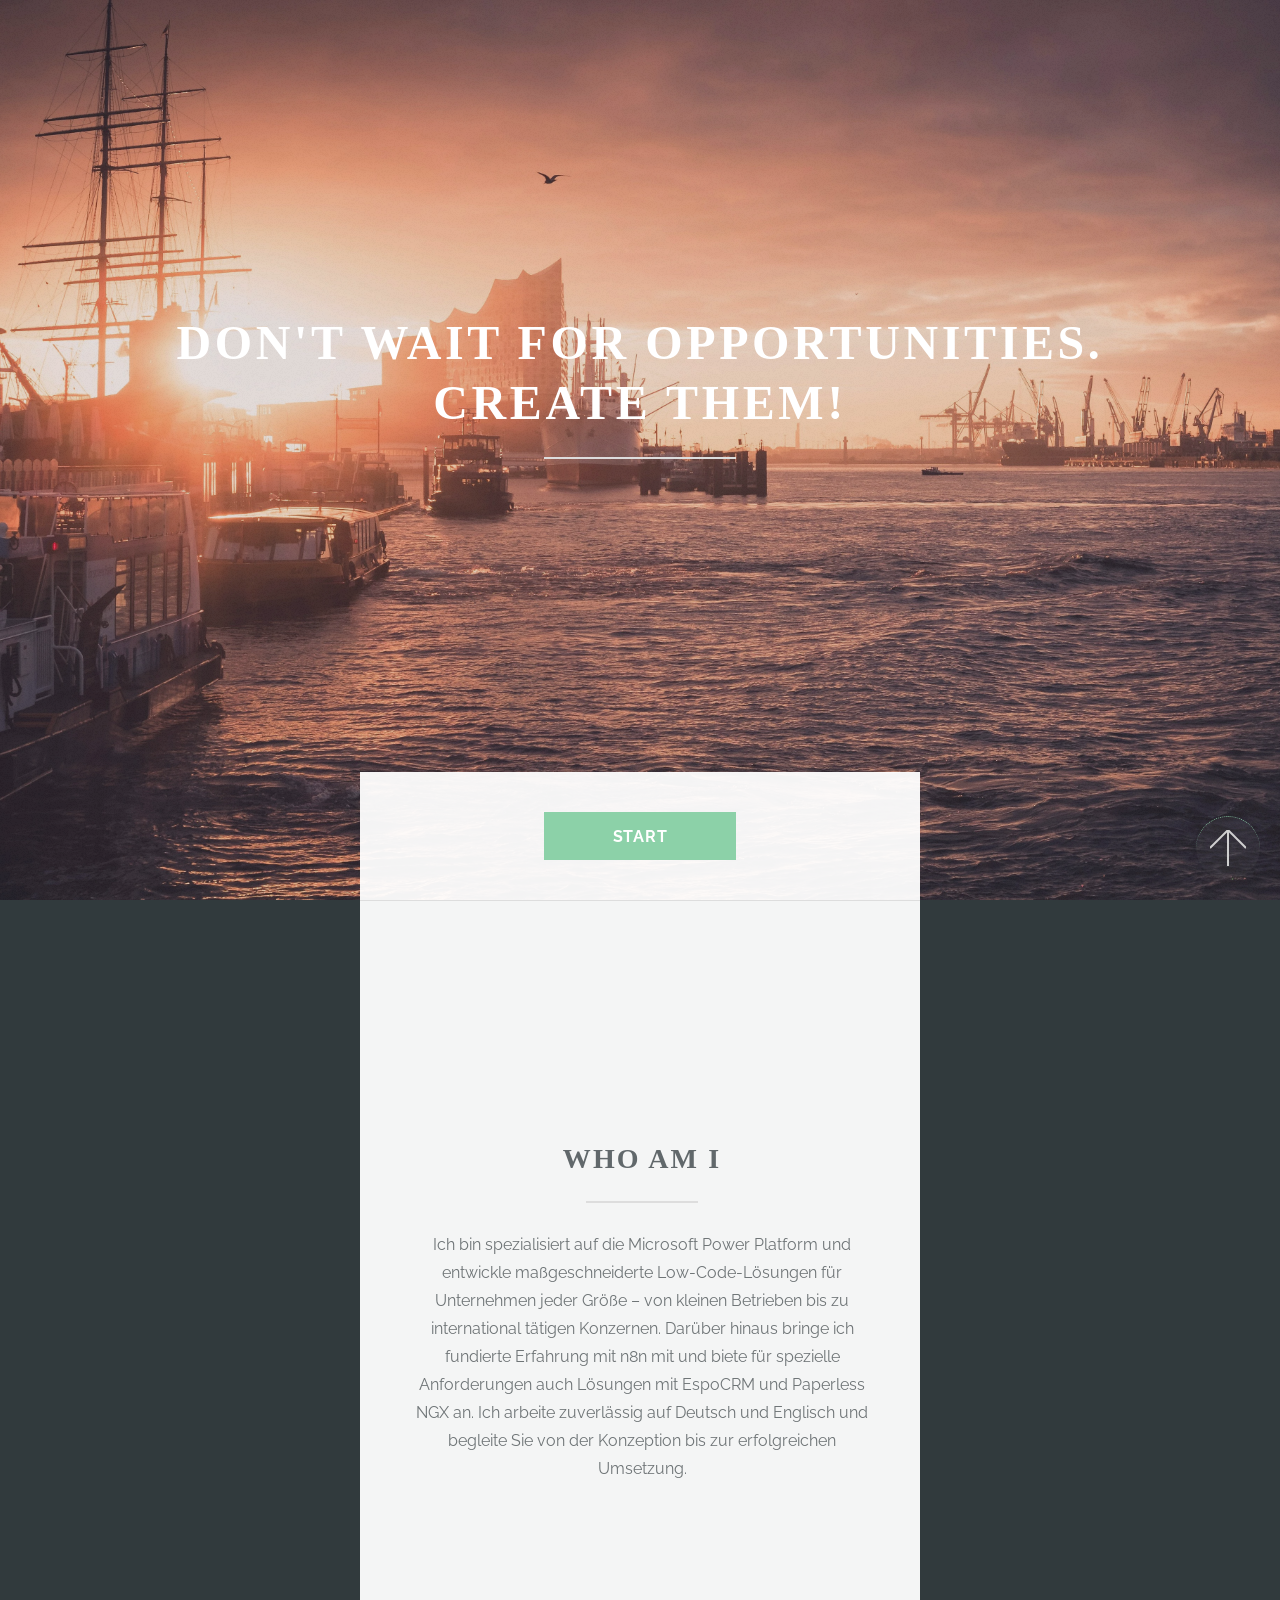
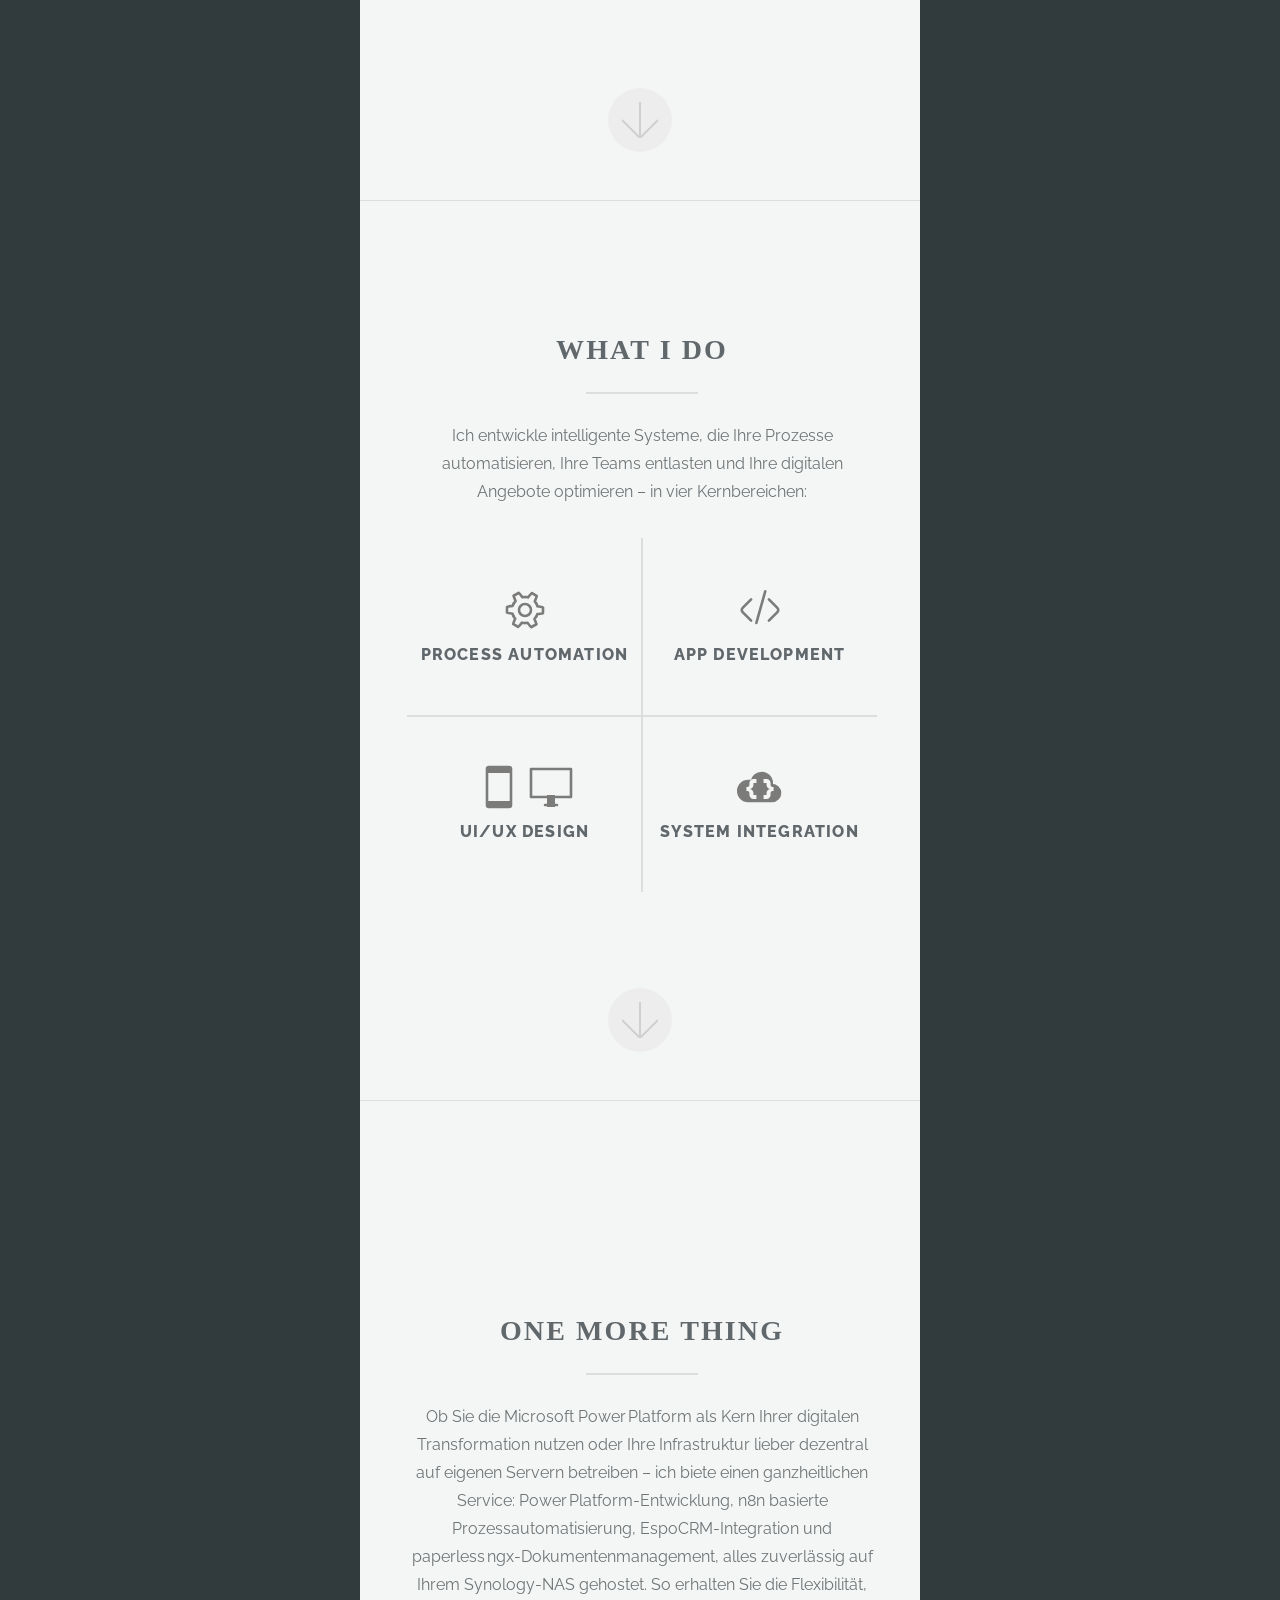
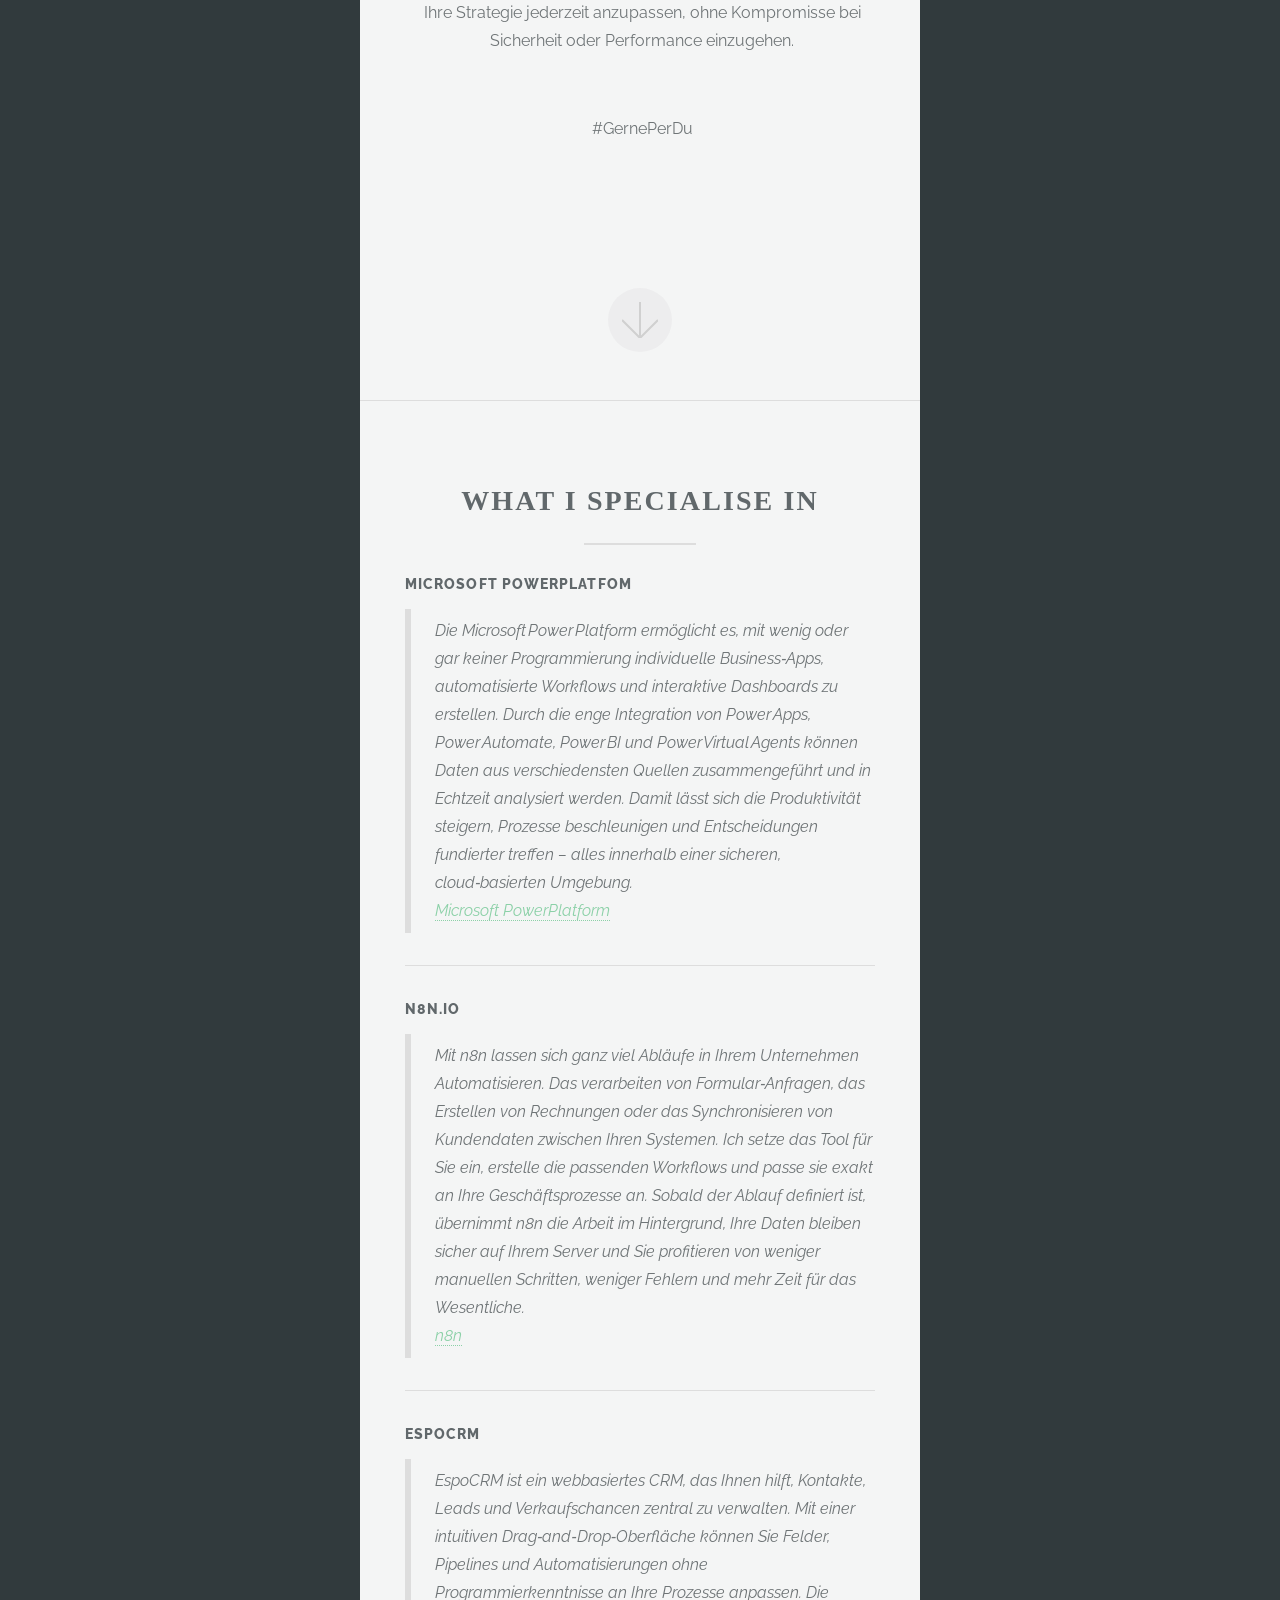
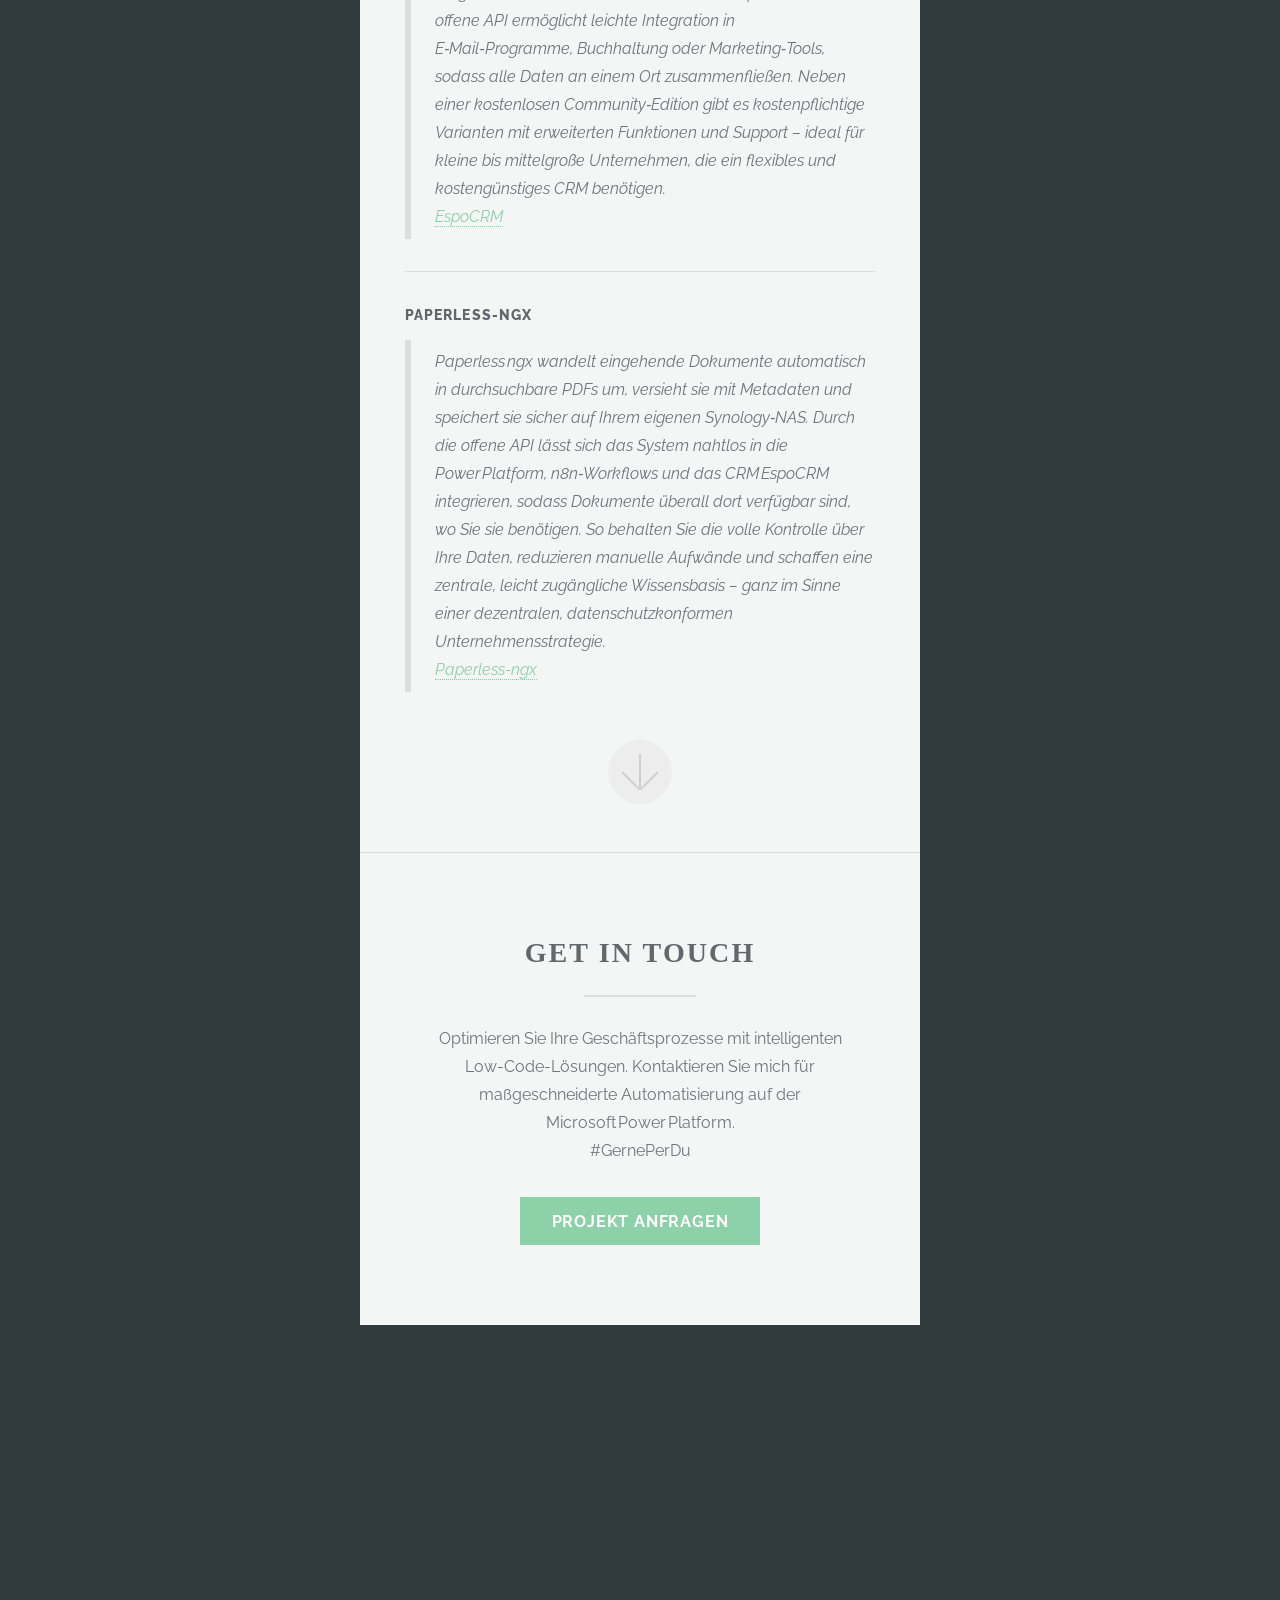
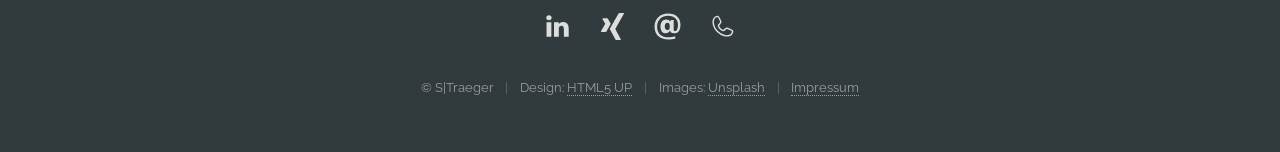
<file: index.html>
<!DOCTYPE HTML>
<!--
	Highlights by HTML5 UP
	html5up.net | @ajlkn
	Free for personal and commercial use under the CCA 3.0 license (html5up.net/license)
-->
<html>
	<head>
		<title>Don't wait for opportunities. Create them!</title>
		<meta charset="utf-8" />
		<meta name="viewport" content="width=device-width, initial-scale=1, user-scalable=no" />
		<!-- Klassische Methode -->
		<link rel="icon" type="image/x-icon" href="images/favicons/favicon.ico">
		<!-- Für PNG -->
		<link rel="icon" type="image/png" href="images/favicons/stfavicon.png">
		<!-- Für SVG (moderne Browser) -->
		<link rel="icon" type="image/svg+xml" href="images/favicons/favicon.svg">
		<!-- Für Apple-Geräte -->
		<link rel="apple-touch-icon" sizes="180x180" href="images/favicons/apple-touch-icon.png">
		<meta name="viewport" content="width=device-width, initial-scale=1, user-scalable=no" />
		<link rel="stylesheet" href="assets/css/main.css" />
	</head>
	<body class="is-preload">
		<a href="#header" class="goto-top scrolly">Zurück</a>
		<!-- Header -->
			<section id="header">
				<header class="major">
					<h1>Don't wait for opportunities.<br /> Create them!</h1>
					<!--<p>A fun little { responsive } single pager by <a href="http://html5up.net">HTML5 UP</a></p>-->
				</header>
				<div class="container">
					<ul class="actions special">
						<li><a href="#one" class="button primary scrolly">Start</a></li>
					</ul>
				</div>
			</section>

		<!-- One -->
			<section id="one" class="main special">
				<div class="container">
					<span class="image fit primary"><img src="images/pic02.webp" alt="" /></span>
					<div class="content">
						<header class="major">
							<h2>Who am I</h2>
						</header>
						<p><!--Ich bin spezialisiert auf die Microsoft Power Platform und 
							entwickle damit maßgeschneiderte Low-Code-Lösungen für Unternehmen 
							jeder Größe – von kleinen Betrieben bis zu international tätigen Konzernen. 
							Meine Expertise umfasst die Automatisierung von Geschäftsprozessen, 
							die Entwicklung individueller Apps sowie die Optimierung digitaler 
							Workflows für maximale Effizienz und Conversion-Rate. Darüber hinaus 
							bringe ich fundierte Erfahrung mit n8n mit und biete für spezielle Anforderungen auch Lösungen mit EspoCRM und Paperless NGX an – beispielsweise 
							komplette Automatisierungsumgebungen auf Synology-NAS. 
							Dabei verbinde ich intelligente Workflows, kundenorientiertes CRM und 
							papierlose Dokumentenverwaltung zu nahtlosen Systemen. Meine Lösungen 
							sind skalierbar, sicher und wartungsarm – für sofort messbaren Mehrwert 
							in Ihrem Unternehmen. Ich arbeite zuverlässig auf Deutsch und Englisch 
							und begleite Sie von der Konzeption bis zur erfolgreichen Umsetzung.-->
							Ich bin spezialisiert auf die Microsoft Power Platform und entwickle 
							maßgeschneiderte Low-Code-Lösungen für Unternehmen jeder Größe – von 
							kleinen Betrieben bis zu international tätigen Konzernen. Darüber hinaus 
							bringe ich fundierte Erfahrung mit n8n mit und biete für spezielle 
							Anforderungen auch Lösungen mit EspoCRM und Paperless NGX an. Ich arbeite 
							zuverlässig auf Deutsch und Englisch und begleite Sie von der Konzeption 
							bis zur erfolgreichen Umsetzung.						
						</p>
					</div>
					<a href="#two" class="goto-next scrolly">Weiter</a>
				</div>
			</section>

		<!-- Two -->
			<section id="two" class="main special">
				<div class="container">
					<span class="image fit primary"><img src="images/pic01.webp" alt="" /></span>
					<div class="content">
						<header class="major">
							<h2>What I do</h2>
						</header>
						<p>Ich entwickle intelligente Systeme, die Ihre Prozesse automatisieren, 
							Ihre Teams entlasten und Ihre digitalen Angebote optimieren – in vier 
							Kernbereichen:</p>
						<ul class="icons-grid">
							<li>
								<!--standard class: solid major fa-camera-retro // line-md--cog-loop style="color: #6f7071;
								<i class="icon"></i><span class="icon solid major fa-code-branch"><img src="images/icons/" alt="">-->
								<span class="icon svg-icons what-I-do-icon line-md--cog-loop"></span>
								<!-- <span class="icon svg-icons what-I-do-icon test"></span> -->
								<h3>Process Automation</h3>
							</li>
							<li>
								<!-- solid major fa-pencil-alt -->  
								<span class="icon svg-icons what-I-do-icon mingcute--code-fill"></span>
								<h3>App Development</h3>
							</li>
							<li>
								<span class="icon svg-icons what-I-do-icon line-md--cellphone"></span>
								<span class="icon svg-icons what-I-do-icon line-md--monitor"></span>
								<h3>UI/UX Design</h3>
							</li>
							<li>
								<span class="icon svg-icons what-I-do-icon line-md--cloud-alt-braces-loop"></span>
								<h3>System Integration</h3>
							</li>
						</ul>
					</div>
					<a href="#three" class="goto-next scrolly">Weiter</a>
				</div>
			</section>

		<!-- Three -->
			<section id="three" class="main special">
				<div class="container">
					<span class="image fit primary"><img src="images/pic03.webp" alt="" /></span>
					<div class="content">
						<header class="major">
							<h2>One more thing</h2>
						</header>
						<p>
							Ob Sie die Microsoft Power Platform als Kern Ihrer digitalen Transformation 
							nutzen oder Ihre Infrastruktur lieber dezentral auf eigenen Servern betreiben 
							– ich biete einen ganzheitlichen Service: Power Platform‑Entwicklung, n8n 
							basierte Prozessautomatisierung, EspoCRM‑Integration und paperless ngx‑Dokumentenmanagement, 
							alles zuverlässig auf Ihrem Synology‑NAS gehostet. So erhalten Sie die 
							Flexibilität, Ihre Strategie jederzeit anzupassen, ohne Kompromisse bei 
							Sicherheit oder Performance einzugehen.</p>
							<br>
							#GernePerDu
					</div>
					<a href="#four" class="goto-next scrolly">Weiter</a>
				</div>
			</section>

		<!-- Four -->

			<section id="four" class="main">
				<div class="container">
					<span class="image fit primary"><img src="images/pic04.webp" alt="" /></span>
					<div class="content">
						<header class="major">
							<h2>What I specialise in</h2>
						</header>
						<section>
							<header>
								<h4>Microsoft PowerPlatfom</h4>
								<!--<p>Lorem ipsum dolor sit amet nullam id egestas urna aliquam</p>-->
							</header>							
							<blockquote>
								Die Microsoft Power Platform ermöglicht es, mit wenig oder gar keiner 
								Programmierung individuelle Business‑Apps, automatisierte Workflows 
								und interaktive Dashboards zu erstellen. Durch die enge Integration 
								von Power Apps, Power Automate, Power BI und Power Virtual Agents können 
								Daten aus verschiedensten Quellen zusammengeführt und in Echtzeit analysiert 
								werden. Damit lässt sich die Produktivität steigern, Prozesse beschleunigen 
								und Entscheidungen fundierter treffen – alles innerhalb einer sicheren, 
								cloud‑basierten Umgebung.
								<br>
								<a href="https://www.microsoft.com/de-de/power-platform" target="_blank">Microsoft PowerPlatform</a>
							</blockquote>
							<hr />
							<header>
								<h4>n8n.io</h4>
								<!--<p>Lorem ipsum dolor sit amet nullam id egestas urna aliquam</p>-->
							</header>							
							<blockquote>
								Mit n8n lassen sich ganz viel Abläufe in Ihrem Unternehmen Automatisieren. 
								Das verarbeiten von Formular‑Anfragen, das Erstellen von Rechnungen oder 
								das Synchronisieren von Kundendaten zwischen Ihren Systemen. Ich setze das 
								Tool für Sie ein, erstelle die passenden Workflows und passe sie exakt an 
								Ihre Geschäftsprozesse an. Sobald der Ablauf definiert ist, übernimmt n8n 
								die Arbeit im Hintergrund, Ihre Daten bleiben sicher auf Ihrem Server und 
								Sie profitieren von weniger manuellen Schritten, weniger Fehlern und mehr 
								Zeit für das Wesentliche.
								<br>
								<a href="https://n8n.io/" target="_blank">n8n</a>
							</blockquote>
							<hr />
							<header>
								<h4>EspoCRM</h4>
								<!--<p>Lorem ipsum dolor sit amet nullam id egestas urna aliquam</p>-->
							</header>							
							<blockquote>
								EspoCRM ist ein webbasiertes CRM, das Ihnen hilft, Kontakte, Leads und 
								Verkaufschancen zentral zu verwalten. Mit einer intuitiven 
								Drag‑and‑Drop‑Oberfläche können Sie Felder, Pipelines und Automatisierungen 
								ohne Programmierkenntnisse an Ihre Prozesse anpassen. Die offene API 
								ermöglicht leichte Integration in E‑Mail‑Programme, Buchhaltung oder 
								Marketing‑Tools, sodass alle Daten an einem Ort zusammenfließen. 
								Neben einer kostenlosen Community‑Edition gibt es kostenpflichtige 
								Varianten mit erweiterten Funktionen und Support – ideal für kleine 
								bis mittelgroße Unternehmen, die ein flexibles und kostengünstiges 
								CRM benötigen.
								<br>
								<a href="https://www.espocrm.com/de/" target="_blank">EspoCRM</a>
							</blockquote>
							<hr />
							<header>
								<h4>Paperless-ngx</h4>
								<!--<p>Lorem ipsum dolor sit amet nullam id egestas urna aliquam</p>-->
							</header>							
							<blockquote>
								Paperless ngx wandelt eingehende Dokumente automatisch in durchsuchbare 
								PDFs um, versieht sie mit Metadaten und speichert sie sicher auf Ihrem 
								eigenen Synology‑NAS. Durch die offene API lässt sich das System nahtlos 
								in die Power Platform, n8n‑Workflows und das CRM EspoCRM integrieren, 
								sodass Dokumente überall dort verfügbar sind, wo Sie sie benötigen. So 
								behalten Sie die volle Kontrolle über Ihre Daten, reduzieren manuelle 
								Aufwände und schaffen eine zentrale, leicht zugängliche Wissensbasis – 
								ganz im Sinne einer dezentralen, datenschutzkonformen Unternehmensstrategie.
								<br>
								<a href="https://docs.paperless-ngx.com/" target="_blank">Paperless-ngx</a>
							</blockquote>
						</section>
					</div>
					<a href="#footer" class="goto-next scrolly">Next</a>
				</div>
			</section>
							<!--
							<hr />
							<header>
								<h4>Heading with a Subtitle</h4>
								<p>Lorem ipsum dolor sit amet nullam id egestas urna aliquam</p>
							</header>
							<p>Nunc lacinia ante nunc ac lobortis. Interdum adipiscing gravida odio porttitor sem non mi integer non faucibus ornare mi ut ante amet placerat aliquet. Volutpat eu sed ante lacinia sapien lorem accumsan varius montes viverra nibh in adipiscing blandit tempus accumsan.</p>
							<header>
								<h5>Heading with a Subtitle</h5>
								<p>Lorem ipsum dolor sit amet nullam id egestas urna aliquam</p>
							</header>
							<p>Nunc lacinia ante nunc ac lobortis. Interdum adipiscing gravida odio porttitor sem non mi integer non faucibus ornare mi ut ante amet placerat aliquet. Volutpat eu sed ante lacinia sapien lorem accumsan varius montes viverra nibh in adipiscing blandit tempus accumsan.</p>
							<hr />
							<h2>Heading Level 2</h2>
							<h3>Heading Level 3</h3>
							<h4>Heading Level 4</h4>
							<h5>Heading Level 5</h5>
							<h6>Heading Level 6</h6>
							<hr />
							<h5>Blockquote</h5>
							<blockquote>Fringilla nisl. Donec accumsan interdum nisi, quis tincidunt felis sagittis eget tempus euismod. Vestibulum ante ipsum primis in faucibus vestibulum. Blandit adipiscing eu felis iaculis volutpat ac adipiscing accumsan faucibus. Vestibulum ante ipsum primis in faucibus lorem ipsum dolor sit amet nullam adipiscing eu felis.</blockquote>
							<h5>Preformatted</h5>
							<pre><code>
								i = 0;
								while (!deck.isInOrder()) {
								print 'Iteration ' + i;
								deck.shuffle();
								i++;
								}
								print 'It took ' + i + ' iterations to sort the deck.';</code></pre>
						</section>

						<section>
							<h4>Lists</h4>
							<div class="row">
								<div class="col-6 col-12-medium">
									<h5>Unordered</h5>
									<ul>
										<li>Dolor pulvinar etiam.</li>
										<li>Sagittis adipiscing.</li>
										<li>Felis enim feugiat.</li>
									</ul>
									<h5>Alternate</h5>
									<ul class="alt">
										<li>Dolor pulvinar etiam.</li>
										<li>Sagittis adipiscing.</li>
										<li>Felis enim feugiat.</li>
									</ul>
								</div>
								<div class="col-6 col-12-medium">
									<h5>Ordered</h5>
									<ol>
										<li>Dolor pulvinar etiam.</li>
										<li>Etiam vel felis viverra.</li>
										<li>Felis enim feugiat.</li>
										<li>Dolor pulvinar etiam.</li>
										<li>Etiam vel felis lorem.</li>
										<li>Felis enim et feugiat.</li>
									</ol>
									<h5>Icons</h5>
									<ul class="icons">
										<li><a href="#" class="icon brands fa-twitter"><span class="label">Twitter</span></a></li>
										<li><a href="#" class="icon brands fa-facebook-f"><span class="label">Facebook</span></a></li>
										<li><a href="#" class="icon brands fa-instagram"><span class="label">Instagram</span></a></li>
										<li><a href="#" class="icon brands fa-github"><span class="label">Github</span></a></li>
									</ul>
								</div>
							</div>
							<h5>Actions</h5>
							<ul class="actions">
								<li><a href="#" class="button primary">Default</a></li>
								<li><a href="#" class="button">Default</a></li>
							</ul>
							<ul class="actions small">
								<li><a href="#" class="button primary small">Small</a></li>
								<li><a href="#" class="button small">Small</a></li>
							</ul>
							<div class="row">
								<div class="col-6 col-12-small">
									<ul class="actions stacked">
										<li><a href="#" class="button primary">Default</a></li>
										<li><a href="#" class="button">Default</a></li>
									</ul>
								</div>
								<div class="col-6 col-12-small">
									<ul class="actions stacked">
										<li><a href="#" class="button primary small">Small</a></li>
										<li><a href="#" class="button small">Small</a></li>
									</ul>
								</div>
								<div class="col-6 col-12-small">
									<ul class="actions stacked">
										<li><a href="#" class="button primary fit">Default</a></li>
										<li><a href="#" class="button fit">Default</a></li>
									</ul>
								</div>
								<div class="col-6 col-12-small">
									<ul class="actions stacked">
										<li><a href="#" class="button primary small fit">Small</a></li>
										<li><a href="#" class="button small fit">Small</a></li>
									</ul>
								</div>
							</div>
						</section>

						<section>
							<h4>Table</h4>
							<h5>Default</h5>
							<div class="table-wrapper">
								<table>
									<thead>
										<tr>
											<th>Name</th>
											<th>Description</th>
											<th>Price</th>
										</tr>
									</thead>
									<tbody>
										<tr>
											<td>Item One</td>
											<td>Ante turpis integer aliquet porttitor.</td>
											<td>29.99</td>
										</tr>
										<tr>
											<td>Item Two</td>
											<td>Vis ac commodo adipiscing arcu aliquet.</td>
											<td>19.99</td>
										</tr>
										<tr>
											<td>Item Three</td>
											<td> Morbi faucibus arcu accumsan lorem.</td>
											<td>29.99</td>
										</tr>
										<tr>
											<td>Item Four</td>
											<td>Vitae integer tempus condimentum.</td>
											<td>19.99</td>
										</tr>
										<tr>
											<td>Item Five</td>
											<td>Ante turpis integer aliquet porttitor.</td>
											<td>29.99</td>
										</tr>
									</tbody>
									<tfoot>
										<tr>
											<td colspan="2"></td>
											<td>100.00</td>
										</tr>
									</tfoot>
								</table>
							</div>

							<h5>Alternate</h5>
							<div class="table-wrapper">
								<table class="alt">
									<thead>
										<tr>
											<th>Name</th>
											<th>Description</th>
											<th>Price</th>
										</tr>
									</thead>
									<tbody>
										<tr>
											<td>Item One</td>
											<td>Ante turpis integer aliquet porttitor.</td>
											<td>29.99</td>
										</tr>
										<tr>
											<td>Item Two</td>
											<td>Vis ac commodo adipiscing arcu aliquet.</td>
											<td>19.99</td>
										</tr>
										<tr>
											<td>Item Three</td>
											<td> Morbi faucibus arcu accumsan lorem.</td>
											<td>29.99</td>
										</tr>
										<tr>
											<td>Item Four</td>
											<td>Vitae integer tempus condimentum.</td>
											<td>19.99</td>
										</tr>
										<tr>
											<td>Item Five</td>
											<td>Ante turpis integer aliquet porttitor.</td>
											<td>29.99</td>
										</tr>
									</tbody>
									<tfoot>
										<tr>
											<td colspan="2"></td>
											<td>100.00</td>
										</tr>
									</tfoot>
								</table>
							</div>
						</section>

						<section>
							<h4>Buttons</h4>
							<ul class="actions">
								<li><a href="#" class="button primary">Primary</a></li>
								<li><a href="#" class="button">Default</a></li>
							</ul>
							<ul class="actions">
								<li><a href="#" class="button">Default</a></li>
								<li><a href="#" class="button small">Small</a></li>
							</ul>
							<ul class="actions fit">
								<li><a href="#" class="button primary fit">Fit</a></li>
								<li><a href="#" class="button fit">Fit</a></li>
							</ul>
							<ul class="actions fit small">
								<li><a href="#" class="button primary fit small">Fit + Small</a></li>
								<li><a href="#" class="button fit small">Fit + Small</a></li>
							</ul>
							<ul class="actions">
								<li><a href="#" class="button primary icon solid fa-download">Icon</a></li>
								<li><a href="#" class="button icon solid fa-download">Icon</a></li>
							</ul>
							<ul class="actions">
								<li><span class="button primary disabled">Disabled</span></li>
								<li><span class="button disabled">Disabled</span></li>
							</ul>
						</section>

						<section>
							<h4>Form</h4>
							<form method="post" action="#">
								<div class="row gtr-uniform">
									<div class="col-6 col-12-xsmall">
										<input type="text" name="demo-name" id="demo-name" value="" placeholder="Name" />
									</div>
									<div class="col-6 col-12-xsmall">
										<input type="email" name="demo-email" id="demo-email" value="" placeholder="Email" />
									</div>
									<div class="col-12">
										<select name="demo-category" id="demo-category">
											<option value="">- Category -</option>
											<option value="1">Manufacturing</option>
											<option value="1">Shipping</option>
											<option value="1">Administration</option>
											<option value="1">Human Resources</option>
										</select>
									</div>
									<div class="col-4 col-12-small">
										<input type="radio" id="demo-priority-low" name="demo-priority" checked>
										<label for="demo-priority-low">Low</label>
									</div>
									<div class="col-4 col-12-small">
										<input type="radio" id="demo-priority-normal" name="demo-priority">
										<label for="demo-priority-normal">Normal</label>
									</div>
									<div class="col-4 col-12-small">
										<input type="radio" id="demo-priority-high" name="demo-priority">
										<label for="demo-priority-high">High</label>
									</div>
									<div class="col-6 col-12-small">
										<input type="checkbox" id="demo-copy" name="demo-copy">
										<label for="demo-copy">Email me a copy</label>
									</div>
									<div class="col-6 col-12-small">
										<input type="checkbox" id="demo-human" name="demo-human" checked>
										<label for="demo-human">Not a robot</label>
									</div>
									<div class="col-12">
										<textarea name="demo-message" id="demo-message" placeholder="Enter your message" rows="6"></textarea>
									</div>
									<div class="col-12">
										<ul class="actions">
											<li><input type="submit" value="Send Message" class="primary" /></li>
											<li><input type="reset" value="Reset" /></li>
										</ul>
									</div>
								</div>
							</form>
						</section>

						<section>
							<h4>Image</h4>
							<h5>Fit</h5>
							<div class="box alt">
								<div class="row gtr-uniform gtr-50">
									<div class="col-12"><span class="image fit"><img src="images/pic04.jpg" alt="" /></span></div>
									<div class="col-4"><span class="image fit"><img src="images/pic04.jpg" alt="" /></span></div>
									<div class="col-4"><span class="image fit"><img src="images/pic04.jpg" alt="" /></span></div>
									<div class="col-4"><span class="image fit"><img src="images/pic04.jpg" alt="" /></span></div>
									<div class="col-4"><span class="image fit"><img src="images/pic04.jpg" alt="" /></span></div>
									<div class="col-4"><span class="image fit"><img src="images/pic04.jpg" alt="" /></span></div>
									<div class="col-4"><span class="image fit"><img src="images/pic04.jpg" alt="" /></span></div>
									<div class="col-4"><span class="image fit"><img src="images/pic04.jpg" alt="" /></span></div>
									<div class="col-4"><span class="image fit"><img src="images/pic04.jpg" alt="" /></span></div>
									<div class="col-4"><span class="image fit"><img src="images/pic04.jpg" alt="" /></span></div>
								</div>
							</div>
							<h5>Left &amp; Right</h5>
							<p><span class="image left"><img src="images/pic05.jpg" alt="" /></span>Fringilla nisl. Donec accumsan interdum nisi, quis tincidunt felis sagittis eget. tempus euismod. Vestibulum ante ipsum primis in faucibus vestibulum. Blandit adipiscing eu felis iaculis volutpat ac adipiscing accumsan eu faucibus. Integer ac pellentesque praesent tincidunt felis sagittis eget. tempus euismod. Vestibulum ante ipsum primis in faucibus vestibulum. Blandit adipiscing eu felis iaculis volutpat ac adipiscing accumsan eu faucibus. Integer ac pellentesque praesent. Donec accumsan interdum nisi, quis tincidunt felis sagittis eget. tempus euismod. Vestibulum ante ipsum primis in faucibus vestibulum. Blandit adipiscing eu felis iaculis volutpat ac adipiscing accumsan eu faucibus. Integer ac pellentesque praesent tincidunt felis sagittis eget. tempus euismod. Vestibulum ante ipsum primis in faucibus vestibulum. Blandit adipiscing eu felis iaculis volutpat ac adipiscing accumsan eu faucibus. Integer ac pellentesque praesent.</p>
							<p><span class="image right"><img src="images/pic05.jpg" alt="" /></span>Fringilla nisl. Donec accumsan interdum nisi, quis tincidunt felis sagittis eget. tempus euismod. Vestibulum ante ipsum primis in faucibus vestibulum. Blandit adipiscing eu felis iaculis volutpat ac adipiscing accumsan eu faucibus. Integer ac pellentesque praesent tincidunt felis sagittis eget. tempus euismod. Vestibulum ante ipsum primis in faucibus vestibulum. Blandit adipiscing eu felis iaculis volutpat ac adipiscing accumsan eu faucibus. Integer ac pellentesque praesent. Donec accumsan interdum nisi, quis tincidunt felis sagittis eget. tempus euismod. Vestibulum ante ipsum primis in faucibus vestibulum. Blandit adipiscing eu felis iaculis volutpat ac adipiscing accumsan eu faucibus. Integer ac pellentesque praesent tincidunt felis sagittis eget. tempus euismod. Vestibulum ante ipsum primis in faucibus vestibulum. Blandit adipiscing eu felis iaculis volutpat ac adipiscing accumsan eu faucibus. Integer ac pellentesque praesent.</p>
						</section>

					</div>
					<a href="#footer" class="goto-next scrolly">Next</a>
				</div>
			</section>
		-->
		<!-- Footer -->
			<section id="footer">
				<div class="container">
					<header class="major">
						<h2>Get in touch</h2>
					</header>
					<!--
					<form method="post" action="#">
						<div class="row gtr-uniform">
							<div class="col-6 col-12-xsmall"><input type="text" name="name" id="name" placeholder="Name" /></div>
							<div class="col-6 col-12-xsmall"><input type="email" name="email" id="email" placeholder="Email" /></div>
							<div class="col-12"><textarea name="message" id="message" placeholder="Nachricht" rows="4"></textarea></div>
							<div class="col-12">
								<ul class="actions special">
									<li><input href="mailto:moin@straeger.de?subject=Projektanfrage%20via%20Webseite" type="submit" value="Nachricht senden" class="primary" /></li>
								</ul>
							</div>
						</div>
					</form>
					-->
					<p>
						Optimieren Sie Ihre Geschäftsprozesse mit intelligenten Low‑Code‑Lösungen.
						Kontaktieren Sie mich für maßgeschneiderte Automatisierung auf der Microsoft Power Platform.
						<br>
						#GernePerDu
					</p>
					<form method="post" action="#"></form>
						<ul class="actions">
							<li><a href="mailto:moin@straeger.de?subject=Projektanfrage%20via%20Webseite&body=Hallo%20Sven," class="button primary">Projekt anfragen</a></li>
						</ul>
					</form>
				</div>
				<footer>
					<ul class="icons">
						<!--<li><a href="#" class="icon brands alt fa-twitter"><span class="label">Twitter</span></a></li>
						<li><a href="#" class="icon brands alt fa-facebook-f"><span class="label">Facebook</span></a></li>
						<li><a href="#" class="icon brands alt fa-instagram"><span class="label">Instagram</span></a></li>
						<li><a href="#" class="icon brands alt fa-dribbble"><span class="label">Dribbble</span></a></li>
						<li><a href="#" class="icon solid alt fa-envelope"><span class="label">Email</span></a></li>-->
						<li><a href="https://www.linkedin.com/in/sven-traeger" target="_blank" class="icon svg-icons com-svg-icons brands mdi--linkedin"><span class="label">Twitter</span></a></li>
						<li><a href="https://www.xing.com/profile/Sven_Traeger6" target="_blank" class="icon svg-icons com-svg-icons brands simple-icons--xing"><span class="label">Twitter</span></a></li>
						<li><a href="mailto:moin@straeger.de?subject=Projektanfrage%20via%20Webseite" target="_blank" class="icon svg-icons com-svg-icons brands entypo--email"><span class="label">Twitter</span></a></li>
						<li><a href="tel:+491627366304" target="_blank" class="icon svg-icons com-svg-icons brands line-md--phone-call-loop"><span class="label">Twitter</span></a></li>
					</ul>
					<ul class="copyright">
						<li>&copy; S|Traeger</li><li>Design: <a href="http://html5up.net" target="_blank">HTML5 UP</a></li><li>Images: <a href="http://unsplash.com" target="_blank">Unsplash</a></li><li><a href="impressum.html">Impressum</a></li>
					</ul>
				</footer>
			</section>

		<!-- Scripts -->
			<script src="assets/js/jquery.min.js"></script>
			<script src="assets/js/jquery.scrollex.min.js"></script>
			<script src="assets/js/jquery.scrolly.min.js"></script>
			<script src="assets/js/browser.min.js"></script>
			<script src="assets/js/breakpoints.min.js"></script>
			<script src="assets/js/util.js"></script>
			<script src="assets/js/main.js"></script>

	</body>

</html>
</file>
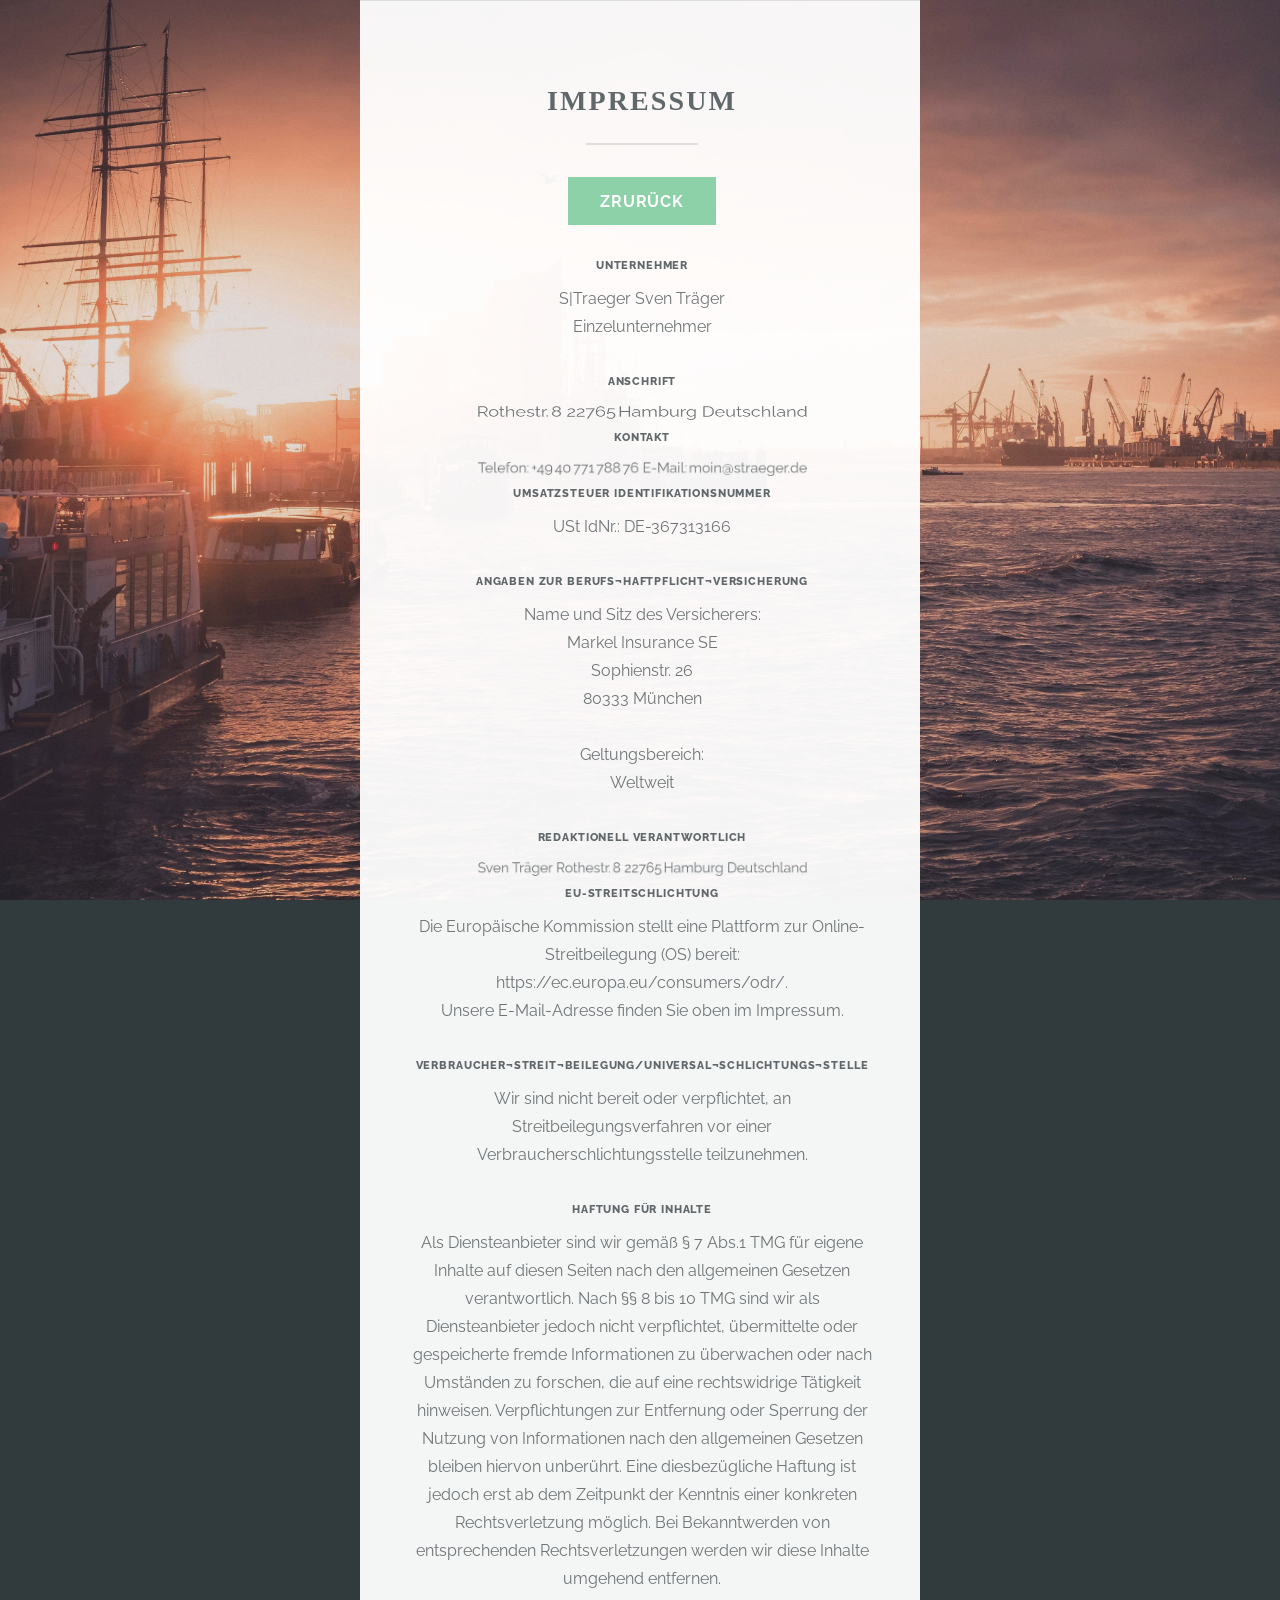
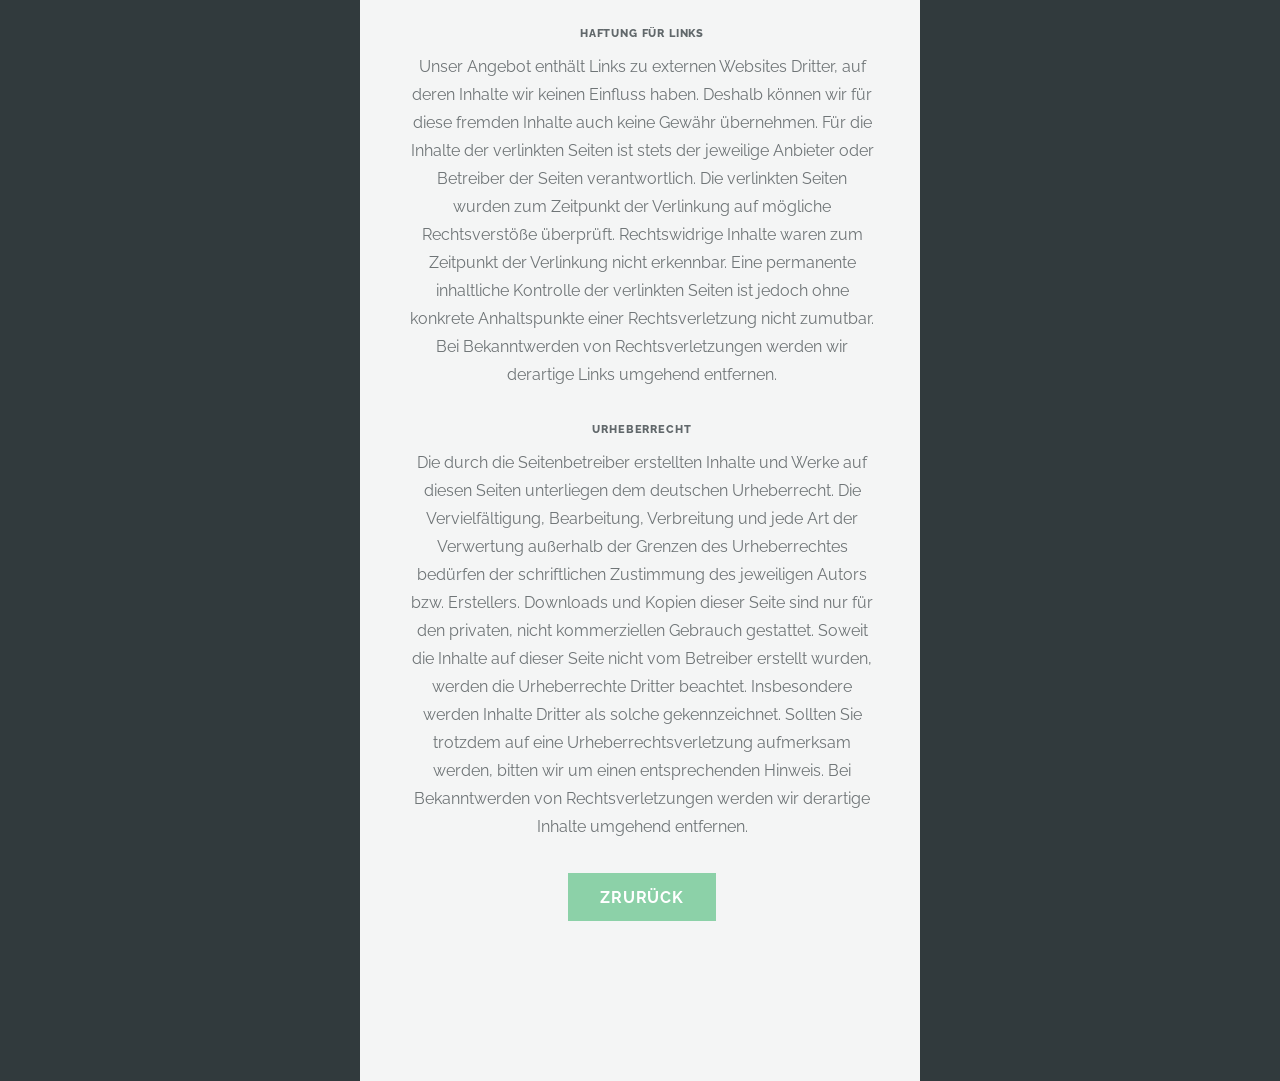
<file: impressum.html>
<!DOCTYPE html>
<html lang="en">
    <head>
        <meta charset="UTF-8">
        <meta name="viewport" content="width=device-width, initial-scale=1.0">
        <title>Impressum</title>
        <meta name="viewport" content="width=device-width, initial-scale=1, user-scalable=no" />
        <!-- Klassische Methode -->
        <link rel="icon" type="image/x-icon" href="images/favicons/favicon.ico">
        <!-- Für PNG -->
        <link rel="icon" type="image/png" href="images/favicons/stfavicon.png">
        <!-- Für SVG (moderne Browser) -->
        <link rel="icon" type="image/svg+xml" href="images/favicons/favicon.svg">
        <!-- Für Apple-Geräte -->
        <link rel="apple-touch-icon" sizes="180x180" href="images/favicons/apple-touch-icon.png">
        <meta name="viewport" content="width=device-width, initial-scale=1, user-scalable=no" />
        <link rel="stylesheet" href="assets/css/main.css" />
    </head>
    <body class="is-preload">
        <!-- Header -->
        <section id="one" class="main special">
            <div class="container">
                <span class="image fit primary"><img src="images/bg.webp" alt="" /></span>
                <div class="content">
                    <header class="major">
                        <h2>Impressum</h2>
                    </header>
                    <form method="post" action="#"></form>
						<ul class="actions">
							<li><a href="index.html" class="button primary">Zrurück</a></li>
						</ul>
					</form>
                    <h6>Unternehmer</h6>
                    <p>
                        S|Traeger Sven Träger<br>
                        Einzelunternehmer						
                    </p>
                    <h6>Anschrift</h6>
                    <span class="impressumImg">
                        <img class="impressumImg" src="images/addresse.png" alt="" />
                    </span>
                    <h6>Kontakt</h6>
                    <span class="impressumImg">
                        <img class="impressumImg" src="images/telemail.png" alt="" />
                    </span>
                    <h6>Umsatzsteuer Identifikationsnummer</h6>
                    <p>
                        USt IdNr.: DE-367313166						
                    </p>
                    <h6>Angaben zur Berufs¬haftpflicht¬versicherung</h6>
                    <p>
                        Name und Sitz des Versicherers:<br>
                        Markel Insurance SE<br>
                        Sophienstr. 26<br>
                        80333 München<br>
                        <br>
                        Geltungsbereich:<br>
						Weltweit
                    </p>
                    <h6>Redaktionell verantwortlich</h6>
                    <span class="impressumImg">
                        <img class="impressumImg" src="images/nameaddress.png" alt="" />
                    </span>
                    <h6>EU-Streitschlichtung</h6>
                    <p>
                        Die Europäische Kommission stellt eine Plattform zur Online-Streitbeilegung (OS) bereit: https://ec.europa.eu/consumers/odr/.<br>
                        Unsere E-Mail-Adresse finden Sie oben im Impressum.
                    </p>
                    <h6>Verbraucher¬streit¬beilegung/Universal¬schlichtungs¬stelle</h6>
                    <p>
                        Wir sind nicht bereit oder verpflichtet, an Streitbeilegungsverfahren vor einer Verbraucherschlichtungsstelle teilzunehmen.						
                    </p>
                    <h6>Haftung für Inhalte</h6>
                    <p>
                        Als Diensteanbieter sind wir gemäß § 7 Abs.1 TMG für eigene Inhalte auf diesen Seiten nach den allgemeinen Gesetzen verantwortlich. Nach §§ 8 bis 10 TMG sind wir als Diensteanbieter jedoch nicht verpflichtet, übermittelte oder gespeicherte fremde Informationen zu überwachen oder nach Umständen zu forschen, die auf eine rechtswidrige Tätigkeit hinweisen.
                        Verpflichtungen zur Entfernung oder Sperrung der Nutzung von Informationen nach den allgemeinen Gesetzen bleiben hiervon unberührt. Eine diesbezügliche Haftung ist jedoch erst ab dem Zeitpunkt der Kenntnis einer konkreten Rechtsverletzung möglich. Bei Bekanntwerden von entsprechenden Rechtsverletzungen werden wir diese Inhalte umgehend entfernen.
						
                    </p>
                    <h6>Haftung für Links</h6>
                    <p>
                        Unser Angebot enthält Links zu externen Websites Dritter, auf deren Inhalte wir keinen Einfluss haben. Deshalb können wir für diese fremden Inhalte auch keine Gewähr übernehmen. Für die Inhalte der verlinkten Seiten ist stets der jeweilige Anbieter oder Betreiber der Seiten verantwortlich. Die verlinkten Seiten wurden zum Zeitpunkt der Verlinkung auf mögliche Rechtsverstöße überprüft. Rechtswidrige Inhalte waren zum Zeitpunkt der Verlinkung nicht erkennbar.
                        Eine permanente inhaltliche Kontrolle der verlinkten Seiten ist jedoch ohne konkrete Anhaltspunkte einer Rechtsverletzung nicht zumutbar. Bei Bekanntwerden von Rechtsverletzungen werden wir derartige Links umgehend entfernen.
                    </p>
                    <h6>Urheberrecht</h6>
                    <p>
                        Die durch die Seitenbetreiber erstellten Inhalte und Werke auf diesen Seiten unterliegen dem deutschen Urheberrecht. Die Vervielfältigung, Bearbeitung, Verbreitung und jede Art der Verwertung außerhalb der Grenzen des Urheberrechtes bedürfen der schriftlichen Zustimmung des jeweiligen Autors bzw. Erstellers. Downloads und Kopien dieser Seite sind nur für den privaten, nicht kommerziellen Gebrauch gestattet.
                        Soweit die Inhalte auf dieser Seite nicht vom Betreiber erstellt wurden, werden die Urheberrechte Dritter beachtet. Insbesondere werden Inhalte Dritter als solche gekennzeichnet. Sollten Sie trotzdem auf eine Urheberrechtsverletzung aufmerksam werden, bitten wir um einen entsprechenden Hinweis. Bei Bekanntwerden von Rechtsverletzungen werden wir derartige Inhalte umgehend entfernen.	
                    </p>
                    <form method="post" action="#"></form>
						<ul class="actions">
							<li><a href="index.html" class="button primary">Zrurück</a></li>
						</ul>
					</form>
                </div>
                <!--<a href="#two" class="goto-next scrolly">Weiter</a>-->
            </div>
        </section>
    </body>

</html>
</file>
<file: assets/css/main.css>
@import url("fontawesome-all.min.css");
@import url("https://fonts.googleapis.com/css?family=Raleway:400,400italic,700,800");

/*
	Highlights by HTML5 UP
	html5up.net | @ajlkn
	Free for personal and commercial use under the CCA 3.0 license (html5up.net/license)
*/

html, body, div, span, applet, object,
iframe, h1, h2, h3, h4, h5, h6, p, blockquote,
pre, a, abbr, acronym, address, big, cite,
code, del, dfn, em, img, ins, kbd, q, s, samp,
small, strike, strong, sub, sup, tt, var, b,
u, i, center, dl, dt, dd, ol, ul, li, fieldset,
form, label, legend, table, caption, tbody,
tfoot, thead, tr, th, td, article, aside,
canvas, details, embed, figure, figcaption,
footer, header, hgroup, menu, nav, output, ruby,
section, summary, time, mark, audio, video {
	margin: 0;
	padding: 0;
	border: 0;
	font-size: 100%;
	font: inherit;
	vertical-align: baseline;}

article, aside, details, figcaption, figure,
footer, header, hgroup, menu, nav, section {
	display: block;}

body {
	line-height: 1;
}

ol, ul {
	list-style: none;
}

blockquote, q {
	quotes: none;
}

	blockquote:before, blockquote:after, q:before, q:after {
		content: '';
		content: none;
	}

table {
	border-collapse: collapse;
	border-spacing: 0;
}

body {
	-webkit-text-size-adjust: none;
}

mark {
	background-color: transparent;
	color: inherit;
}

input::-moz-focus-inner {
	border: 0;
	padding: 0;
}

input, select, textarea {
	-moz-appearance: none;
	-webkit-appearance: none;
	-ms-appearance: none;
	appearance: none;
}

/* Basic */

	html {
		box-sizing: border-box;
	}

	*, *:before, *:after {
		box-sizing: inherit;
	}

	html {
		background-color: #313a3d;
		background-attachment: fixed,						fixed;
		background-image: url("images/overlay.png"), url("../../images/bg.webp");
		background-position: top left,					center center;
		background-repeat: repeat,						none;
		background-size: auto,						cover;
	}

	html.is-preload *, html.is-preload *:before, html.is-preload *:after {
		-moz-animation: none !important;
		-webkit-animation: none !important;
		-ms-animation: none !important;
		animation: none !important;
		-moz-transition: none !important;
		-webkit-transition: none !important;
		-ms-transition: none !important;
		transition: none !important;
	}

	html.is-touch {
		height: 100vh;
		overflow: hidden;
	}

	html.is-touch #wrapper {
		-webkit-backface-visibility: hidden;
		-webkit-overflow-scrolling: touch;
		-webkit-transform: translate3d(0, 0, 0);
		height: 100vh;
		overflow: auto;
	}

	body, input, select, textarea {
		color: #6f7577;
		font-family: "Raleway", "Helvetica", sans-serif;
		font-size: 15pt;
		font-weight: 400;
		line-height: 1.75em;
	}

	a {
		-moz-transition: color 0.2s ease-in-out, border-bottom-color 0.2s ease-in-out;
		-webkit-transition: color 0.2s ease-in-out, border-bottom-color 0.2s ease-in-out;
		-ms-transition: color 0.2s ease-in-out, border-bottom-color 0.2s ease-in-out;
		transition: color 0.2s ease-in-out, border-bottom-color 0.2s ease-in-out;
		border-bottom: dotted 1px;
		color: #8cd1a8;
		text-decoration: none;
	}

		a:hover {
			border-bottom-color: transparent !important;
			color: #8cd1a8 !important;
			text-decoration: none;
		}

	strong, b {
		color: #61686b;
		font-weight: 700;
	}

	em, i {
		font-style: italic;
	}

	p {
		margin: 0 0 2em 0;
	}

	h1, h2, h3, h4, h5, h6 {
		color: #61686b;
		font-weight: 800;
		letter-spacing: 0.075em;
		line-height: 1em;
		margin: 0 0 1em 0;
		text-transform: uppercase;
	}

		h1 a, h2 a, h3 a, h4 a, h5 a, h6 a {
			color: inherit;
			text-decoration: none;
		}

	h2 {
		font-size: 1.75em;
		line-height: 1.5em;
	}

	h3 {
		font-size: 1em;
		line-height: 1.5em;
	}

	h4 {
		font-size: 0.9em;
		line-height: 1.5em;
	}

	h5 {
		font-size: 0.8em;
		line-height: 1.5em;
	}

	h6 {
		font-size: 0.7em;
		line-height: 1.5em;
	}

	sub {
		font-size: 0.8em;
		position: relative;
		top: 0.5em;
	}

	sup {
		font-size: 0.8em;
		position: relative;
		top: -0.5em;
	}

	hr {
		border: 0;
		border-bottom: solid 1px #dddddd;
		margin: 2em 0;
	}

		hr.major {
			margin: 3em 0;
		}

	blockquote {
		border-left: solid 6px #dddddd;
		font-style: italic;
		margin: 0 0 2em 0;
		padding: 0.5em 0 0.5em 1.5em;
	}

	code {
		background: rgba(144, 144, 144, 0.075);
		font-family: "Courier New", monospace;
		font-size: 0.9em;
		margin: 0 0.25em;
		padding: 0.25em 0.65em;
	}

	pre {
		-webkit-overflow-scrolling: touch;
		font-family: "Courier New", monospace;
		font-size: 0.9em;
		margin: 0 0 2em 0;
	}

		pre code {
			display: block;
			line-height: 1.75em;
			padding: 1em 1.5em;
			overflow-x: auto;
		}

	.align-left {
		text-align: left;
	}

	.align-center {
		text-align: center;
	}

	.align-right {
		text-align: right;
	}

/* Container */

	.container {
		margin: 0 auto;
		max-width: calc(100% - 4em);
		width: 35em;
	}

		.container.xsmall {
			width: 8.75em;
		}

		.container.small {
			width: 17.5em;
		}

		.container.medium {
			width: 26.25em;
		}

		.container.large {
			width: 43.75em;
		}

		.container.xlarge {
			width: 52.5em;
		}

		.container.max {
			width: 100%;
		}

		@media screen and (max-width: 980px) {

			.container {
				width: 80% !important;
				max-width: 100% !important;
			}

		}

		@media screen and (max-width: 480px) {

			.container {
				width: 100% !important;
			}

		}

/* Row */

	.row {
		display: flex;
		flex-wrap: wrap;
		box-sizing: border-box;
		align-items: stretch;
	}

		.row > * {
			box-sizing: border-box;
		}

		.row.gtr-uniform > * > :last-child {
			margin-bottom: 0;
		}

		.row.aln-left {
			justify-content: flex-start;
		}

		.row.aln-center {
			justify-content: center;
		}

		.row.aln-right {
			justify-content: flex-end;
		}

		.row.aln-top {
			align-items: flex-start;
		}

		.row.aln-middle {
			align-items: center;
		}

		.row.aln-bottom {
			align-items: flex-end;
		}

		.row > .imp {
			order: -1;
		}

		.row > .col-1 {
			width: 8.33333%;
		}

		.row > .off-1 {
			margin-left: 8.33333%;
		}

		.row > .col-2 {
			width: 16.66667%;
		}

		.row > .off-2 {
			margin-left: 16.66667%;
		}

		.row > .col-3 {
			width: 25%;
		}

		.row > .off-3 {
			margin-left: 25%;
		}

		.row > .col-4 {
			width: 33.33333%;
		}

		.row > .off-4 {
			margin-left: 33.33333%;
		}

		.row > .col-5 {
			width: 41.66667%;
		}

		.row > .off-5 {
			margin-left: 41.66667%;
		}

		.row > .col-6 {
			width: 50%;
		}

		.row > .off-6 {
			margin-left: 50%;
		}

		.row > .col-7 {
			width: 58.33333%;
		}

		.row > .off-7 {
			margin-left: 58.33333%;
		}

		.row > .col-8 {
			width: 66.66667%;
		}

		.row > .off-8 {
			margin-left: 66.66667%;
		}

		.row > .col-9 {
			width: 75%;
		}

		.row > .off-9 {
			margin-left: 75%;
		}

		.row > .col-10 {
			width: 83.33333%;
		}

		.row > .off-10 {
			margin-left: 83.33333%;
		}

		.row > .col-11 {
			width: 91.66667%;
		}

		.row > .off-11 {
			margin-left: 91.66667%;
		}

		.row > .col-12 {
			width: 100%;
		}

		.row > .off-12 {
			margin-left: 100%;
		}

		.row.gtr-0 {
			margin-top: 0;
			margin-left: 0em;
		}

			.row.gtr-0 > * {
				padding: 0 0 0 0em;
			}

			.row.gtr-0.gtr-uniform {
				margin-top: 0em;
			}

				.row.gtr-0.gtr-uniform > * {
					padding-top: 0em;
				}

		.row.gtr-25 {
			margin-top: 0;
			margin-left: -0.375em;
		}

			.row.gtr-25 > * {
				padding: 0 0 0 0.375em;
			}

			.row.gtr-25.gtr-uniform {
				margin-top: -0.375em;
			}

				.row.gtr-25.gtr-uniform > * {
					padding-top: 0.375em;
				}

		.row.gtr-50 {
			margin-top: 0;
			margin-left: -0.75em;
		}

			.row.gtr-50 > * {
				padding: 0 0 0 0.75em;
			}

			.row.gtr-50.gtr-uniform {
				margin-top: -0.75em;
			}

				.row.gtr-50.gtr-uniform > * {
					padding-top: 0.75em;
				}

		.row {
			margin-top: 0;
			margin-left: -1.5em;
		}

			.row > * {
				padding: 0 0 0 1.5em;
			}

			.row.gtr-uniform {
				margin-top: -1.5em;
			}

				.row.gtr-uniform > * {
					padding-top: 1.5em;
				}

		.row.gtr-150 {
			margin-top: 0;
			margin-left: -2.25em;
		}

			.row.gtr-150 > * {
				padding: 0 0 0 2.25em;
			}

			.row.gtr-150.gtr-uniform {
				margin-top: -2.25em;
			}

				.row.gtr-150.gtr-uniform > * {
					padding-top: 2.25em;
				}

		.row.gtr-200 {
			margin-top: 0;
			margin-left: -3em;
		}

			.row.gtr-200 > * {
				padding: 0 0 0 3em;
			}

			.row.gtr-200.gtr-uniform {
				margin-top: -3em;
			}

				.row.gtr-200.gtr-uniform > * {
					padding-top: 3em;
				}

		@media screen and (max-width: 1680px) {

			.row {
				display: flex;
				flex-wrap: wrap;
				box-sizing: border-box;
				align-items: stretch;
			}

				.row > * {
					box-sizing: border-box;
				}

				.row.gtr-uniform > * > :last-child {
					margin-bottom: 0;
				}

				.row.aln-left {
					justify-content: flex-start;
				}

				.row.aln-center {
					justify-content: center;
				}

				.row.aln-right {
					justify-content: flex-end;
				}

				.row.aln-top {
					align-items: flex-start;
				}

				.row.aln-middle {
					align-items: center;
				}

				.row.aln-bottom {
					align-items: flex-end;
				}

				.row > .imp-large {
					order: -1;
				}

				.row > .col-1-large {
					width: 8.33333%;
				}

				.row > .off-1-large {
					margin-left: 8.33333%;
				}

				.row > .col-2-large {
					width: 16.66667%;
				}

				.row > .off-2-large {
					margin-left: 16.66667%;
				}

				.row > .col-3-large {
					width: 25%;
				}

				.row > .off-3-large {
					margin-left: 25%;
				}

				.row > .col-4-large {
					width: 33.33333%;
				}

				.row > .off-4-large {
					margin-left: 33.33333%;
				}

				.row > .col-5-large {
					width: 41.66667%;
				}

				.row > .off-5-large {
					margin-left: 41.66667%;
				}

				.row > .col-6-large {
					width: 50%;
				}

				.row > .off-6-large {
					margin-left: 50%;
				}

				.row > .col-7-large {
					width: 58.33333%;
				}

				.row > .off-7-large {
					margin-left: 58.33333%;
				}

				.row > .col-8-large {
					width: 66.66667%;
				}

				.row > .off-8-large {
					margin-left: 66.66667%;
				}

				.row > .col-9-large {
					width: 75%;
				}

				.row > .off-9-large {
					margin-left: 75%;
				}

				.row > .col-10-large {
					width: 83.33333%;
				}

				.row > .off-10-large {
					margin-left: 83.33333%;
				}

				.row > .col-11-large {
					width: 91.66667%;
				}

				.row > .off-11-large {
					margin-left: 91.66667%;
				}

				.row > .col-12-large {
					width: 100%;
				}

				.row > .off-12-large {
					margin-left: 100%;
				}

				.row.gtr-0 {
					margin-top: 0;
					margin-left: 0em;
				}

					.row.gtr-0 > * {
						padding: 0 0 0 0em;
					}

					.row.gtr-0.gtr-uniform {
						margin-top: 0em;
					}

						.row.gtr-0.gtr-uniform > * {
							padding-top: 0em;
						}

				.row.gtr-25 {
					margin-top: 0;
					margin-left: -0.375em;
				}

					.row.gtr-25 > * {
						padding: 0 0 0 0.375em;
					}

					.row.gtr-25.gtr-uniform {
						margin-top: -0.375em;
					}

						.row.gtr-25.gtr-uniform > * {
							padding-top: 0.375em;
						}

				.row.gtr-50 {
					margin-top: 0;
					margin-left: -0.75em;
				}

					.row.gtr-50 > * {
						padding: 0 0 0 0.75em;
					}

					.row.gtr-50.gtr-uniform {
						margin-top: -0.75em;
					}

						.row.gtr-50.gtr-uniform > * {
							padding-top: 0.75em;
						}

				.row {
					margin-top: 0;
					margin-left: -1.5em;
				}

					.row > * {
						padding: 0 0 0 1.5em;
					}

					.row.gtr-uniform {
						margin-top: -1.5em;
					}

						.row.gtr-uniform > * {
							padding-top: 1.5em;
						}

				.row.gtr-150 {
					margin-top: 0;
					margin-left: -2.25em;
				}

					.row.gtr-150 > * {
						padding: 0 0 0 2.25em;
					}

					.row.gtr-150.gtr-uniform {
						margin-top: -2.25em;
					}

						.row.gtr-150.gtr-uniform > * {
							padding-top: 2.25em;
						}

				.row.gtr-200 {
					margin-top: 0;
					margin-left: -3em;
				}

					.row.gtr-200 > * {
						padding: 0 0 0 3em;
					}

					.row.gtr-200.gtr-uniform {
						margin-top: -3em;
					}

						.row.gtr-200.gtr-uniform > * {
							padding-top: 3em;
						}

		}

		@media screen and (max-width: 980px) {

			.row {
				display: flex;
				flex-wrap: wrap;
				box-sizing: border-box;
				align-items: stretch;
			}

				.row > * {
					box-sizing: border-box;
				}

				.row.gtr-uniform > * > :last-child {
					margin-bottom: 0;
				}

				.row.aln-left {
					justify-content: flex-start;
				}

				.row.aln-center {
					justify-content: center;
				}

				.row.aln-right {
					justify-content: flex-end;
				}

				.row.aln-top {
					align-items: flex-start;
				}

				.row.aln-middle {
					align-items: center;
				}

				.row.aln-bottom {
					align-items: flex-end;
				}

				.row > .imp-medium {
					order: -1;
				}

				.row > .col-1-medium {
					width: 8.33333%;
				}

				.row > .off-1-medium {
					margin-left: 8.33333%;
				}

				.row > .col-2-medium {
					width: 16.66667%;
				}

				.row > .off-2-medium {
					margin-left: 16.66667%;
				}

				.row > .col-3-medium {
					width: 25%;
				}

				.row > .off-3-medium {
					margin-left: 25%;
				}

				.row > .col-4-medium {
					width: 33.33333%;
				}

				.row > .off-4-medium {
					margin-left: 33.33333%;
				}

				.row > .col-5-medium {
					width: 41.66667%;
				}

				.row > .off-5-medium {
					margin-left: 41.66667%;
				}

				.row > .col-6-medium {
					width: 50%;
				}

				.row > .off-6-medium {
					margin-left: 50%;
				}

				.row > .col-7-medium {
					width: 58.33333%;
				}

				.row > .off-7-medium {
					margin-left: 58.33333%;
				}

				.row > .col-8-medium {
					width: 66.66667%;
				}

				.row > .off-8-medium {
					margin-left: 66.66667%;
				}

				.row > .col-9-medium {
					width: 75%;
				}

				.row > .off-9-medium {
					margin-left: 75%;
				}

				.row > .col-10-medium {
					width: 83.33333%;
				}

				.row > .off-10-medium {
					margin-left: 83.33333%;
				}

				.row > .col-11-medium {
					width: 91.66667%;
				}

				.row > .off-11-medium {
					margin-left: 91.66667%;
				}

				.row > .col-12-medium {
					width: 100%;
				}

				.row > .off-12-medium {
					margin-left: 100%;
				}

				.row.gtr-0 {
					margin-top: 0;
					margin-left: 0em;
				}

					.row.gtr-0 > * {
						padding: 0 0 0 0em;
					}

					.row.gtr-0.gtr-uniform {
						margin-top: 0em;
					}

						.row.gtr-0.gtr-uniform > * {
							padding-top: 0em;
						}

				.row.gtr-25 {
					margin-top: 0;
					margin-left: -0.375em;
				}

					.row.gtr-25 > * {
						padding: 0 0 0 0.375em;
					}

					.row.gtr-25.gtr-uniform {
						margin-top: -0.375em;
					}

						.row.gtr-25.gtr-uniform > * {
							padding-top: 0.375em;
						}

				.row.gtr-50 {
					margin-top: 0;
					margin-left: -0.75em;
				}

					.row.gtr-50 > * {
						padding: 0 0 0 0.75em;
					}

					.row.gtr-50.gtr-uniform {
						margin-top: -0.75em;
					}

						.row.gtr-50.gtr-uniform > * {
							padding-top: 0.75em;
						}

				.row {
					margin-top: 0;
					margin-left: -1.5em;
				}

					.row > * {
						padding: 0 0 0 1.5em;
					}

					.row.gtr-uniform {
						margin-top: -1.5em;
					}

						.row.gtr-uniform > * {
							padding-top: 1.5em;
						}

				.row.gtr-150 {
					margin-top: 0;
					margin-left: -2.25em;
				}

					.row.gtr-150 > * {
						padding: 0 0 0 2.25em;
					}

					.row.gtr-150.gtr-uniform {
						margin-top: -2.25em;
					}

						.row.gtr-150.gtr-uniform > * {
							padding-top: 2.25em;
						}

				.row.gtr-200 {
					margin-top: 0;
					margin-left: -3em;
				}

					.row.gtr-200 > * {
						padding: 0 0 0 3em;
					}

					.row.gtr-200.gtr-uniform {
						margin-top: -3em;
					}

						.row.gtr-200.gtr-uniform > * {
							padding-top: 3em;
						}

		}

		@media screen and (max-width: 736px) {

			.row {
				display: flex;
				flex-wrap: wrap;
				box-sizing: border-box;
				align-items: stretch;
			}

				.row > * {
					box-sizing: border-box;
				}

				.row.gtr-uniform > * > :last-child {
					margin-bottom: 0;
				}

				.row.aln-left {
					justify-content: flex-start;
				}

				.row.aln-center {
					justify-content: center;
				}

				.row.aln-right {
					justify-content: flex-end;
				}

				.row.aln-top {
					align-items: flex-start;
				}

				.row.aln-middle {
					align-items: center;
				}

				.row.aln-bottom {
					align-items: flex-end;
				}

				.row > .imp-small {
					order: -1;
				}

				.row > .col-1-small {
					width: 8.33333%;
				}

				.row > .off-1-small {
					margin-left: 8.33333%;
				}

				.row > .col-2-small {
					width: 16.66667%;
				}

				.row > .off-2-small {
					margin-left: 16.66667%;
				}

				.row > .col-3-small {
					width: 25%;
				}

				.row > .off-3-small {
					margin-left: 25%;
				}

				.row > .col-4-small {
					width: 33.33333%;
				}

				.row > .off-4-small {
					margin-left: 33.33333%;
				}

				.row > .col-5-small {
					width: 41.66667%;
				}

				.row > .off-5-small {
					margin-left: 41.66667%;
				}

				.row > .col-6-small {
					width: 50%;
				}

				.row > .off-6-small {
					margin-left: 50%;
				}

				.row > .col-7-small {
					width: 58.33333%;
				}

				.row > .off-7-small {
					margin-left: 58.33333%;
				}

				.row > .col-8-small {
					width: 66.66667%;
				}

				.row > .off-8-small {
					margin-left: 66.66667%;
				}

				.row > .col-9-small {
					width: 75%;
				}

				.row > .off-9-small {
					margin-left: 75%;
				}

				.row > .col-10-small {
					width: 83.33333%;
				}

				.row > .off-10-small {
					margin-left: 83.33333%;
				}

				.row > .col-11-small {
					width: 91.66667%;
				}

				.row > .off-11-small {
					margin-left: 91.66667%;
				}

				.row > .col-12-small {
					width: 100%;
				}

				.row > .off-12-small {
					margin-left: 100%;
				}

				.row.gtr-0 {
					margin-top: 0;
					margin-left: 0em;
				}

					.row.gtr-0 > * {
						padding: 0 0 0 0em;
					}

					.row.gtr-0.gtr-uniform {
						margin-top: 0em;
					}

						.row.gtr-0.gtr-uniform > * {
							padding-top: 0em;
						}

				.row.gtr-25 {
					margin-top: 0;
					margin-left: -0.25em;
				}

					.row.gtr-25 > * {
						padding: 0 0 0 0.25em;
					}

					.row.gtr-25.gtr-uniform {
						margin-top: -0.25em;
					}

						.row.gtr-25.gtr-uniform > * {
							padding-top: 0.25em;
						}

				.row.gtr-50 {
					margin-top: 0;
					margin-left: -0.5em;
				}

					.row.gtr-50 > * {
						padding: 0 0 0 0.5em;
					}

					.row.gtr-50.gtr-uniform {
						margin-top: -0.5em;
					}

						.row.gtr-50.gtr-uniform > * {
							padding-top: 0.5em;
						}

				.row {
					margin-top: 0;
					margin-left: -1em;
				}

					.row > * {
						padding: 0 0 0 1em;
					}

					.row.gtr-uniform {
						margin-top: -1em;
					}

						.row.gtr-uniform > * {
							padding-top: 1em;
						}

				.row.gtr-150 {
					margin-top: 0;
					margin-left: -1.5em;
				}

					.row.gtr-150 > * {
						padding: 0 0 0 1.5em;
					}

					.row.gtr-150.gtr-uniform {
						margin-top: -1.5em;
					}

						.row.gtr-150.gtr-uniform > * {
							padding-top: 1.5em;
						}

				.row.gtr-200 {
					margin-top: 0;
					margin-left: -2em;
				}

					.row.gtr-200 > * {
						padding: 0 0 0 2em;
					}

					.row.gtr-200.gtr-uniform {
						margin-top: -2em;
					}

						.row.gtr-200.gtr-uniform > * {
							padding-top: 2em;
						}

		}

		@media screen and (max-width: 480px) {

			.row {
				display: flex;
				flex-wrap: wrap;
				box-sizing: border-box;
				align-items: stretch;
			}

				.row > * {
					box-sizing: border-box;
				}

				.row.gtr-uniform > * > :last-child {
					margin-bottom: 0;
				}

				.row.aln-left {
					justify-content: flex-start;
				}

				.row.aln-center {
					justify-content: center;
				}

				.row.aln-right {
					justify-content: flex-end;
				}

				.row.aln-top {
					align-items: flex-start;
				}

				.row.aln-middle {
					align-items: center;
				}

				.row.aln-bottom {
					align-items: flex-end;
				}

				.row > .imp-xsmall {
					order: -1;
				}

				.row > .col-1-xsmall {
					width: 8.33333%;
				}

				.row > .off-1-xsmall {
					margin-left: 8.33333%;
				}

				.row > .col-2-xsmall {
					width: 16.66667%;
				}

				.row > .off-2-xsmall {
					margin-left: 16.66667%;
				}

				.row > .col-3-xsmall {
					width: 25%;
				}

				.row > .off-3-xsmall {
					margin-left: 25%;
				}

				.row > .col-4-xsmall {
					width: 33.33333%;
				}

				.row > .off-4-xsmall {
					margin-left: 33.33333%;
				}

				.row > .col-5-xsmall {
					width: 41.66667%;
				}

				.row > .off-5-xsmall {
					margin-left: 41.66667%;
				}

				.row > .col-6-xsmall {
					width: 50%;
				}

				.row > .off-6-xsmall {
					margin-left: 50%;
				}

				.row > .col-7-xsmall {
					width: 58.33333%;
				}

				.row > .off-7-xsmall {
					margin-left: 58.33333%;
				}

				.row > .col-8-xsmall {
					width: 66.66667%;
				}

				.row > .off-8-xsmall {
					margin-left: 66.66667%;
				}

				.row > .col-9-xsmall {
					width: 75%;
				}

				.row > .off-9-xsmall {
					margin-left: 75%;
				}

				.row > .col-10-xsmall {
					width: 83.33333%;
				}

				.row > .off-10-xsmall {
					margin-left: 83.33333%;
				}

				.row > .col-11-xsmall {
					width: 91.66667%;
				}

				.row > .off-11-xsmall {
					margin-left: 91.66667%;
				}

				.row > .col-12-xsmall {
					width: 100%;
				}

				.row > .off-12-xsmall {
					margin-left: 100%;
				}

				.row.gtr-0 {
					margin-top: 0;
					margin-left: 0em;
				}

					.row.gtr-0 > * {
						padding: 0 0 0 0em;
					}

					.row.gtr-0.gtr-uniform {
						margin-top: 0em;
					}

						.row.gtr-0.gtr-uniform > * {
							padding-top: 0em;
						}

				.row.gtr-25 {
					margin-top: 0;
					margin-left: -0.25em;
				}

					.row.gtr-25 > * {
						padding: 0 0 0 0.25em;
					}

					.row.gtr-25.gtr-uniform {
						margin-top: -0.25em;
					}

						.row.gtr-25.gtr-uniform > * {
							padding-top: 0.25em;
						}

				.row.gtr-50 {
					margin-top: 0;
					margin-left: -0.5em;
				}

					.row.gtr-50 > * {
						padding: 0 0 0 0.5em;
					}

					.row.gtr-50.gtr-uniform {
						margin-top: -0.5em;
					}

						.row.gtr-50.gtr-uniform > * {
							padding-top: 0.5em;
						}

				.row {
					margin-top: 0;
					margin-left: -1em;
				}

					.row > * {
						padding: 0 0 0 1em;
					}

					.row.gtr-uniform {
						margin-top: -1em;
					}

						.row.gtr-uniform > * {
							padding-top: 1em;
						}

				.row.gtr-150 {
					margin-top: 0;
					margin-left: -1.5em;
				}

					.row.gtr-150 > * {
						padding: 0 0 0 1.5em;
					}

					.row.gtr-150.gtr-uniform {
						margin-top: -1.5em;
					}

						.row.gtr-150.gtr-uniform > * {
							padding-top: 1.5em;
						}

				.row.gtr-200 {
					margin-top: 0;
					margin-left: -2em;
				}

					.row.gtr-200 > * {
						padding: 0 0 0 2em;
					}

					.row.gtr-200.gtr-uniform {
						margin-top: -2em;
					}

						.row.gtr-200.gtr-uniform > * {
							padding-top: 2em;
						}

		}

/* Loader */

	@-moz-keyframes spinner-show {
		0% {
			opacity: 0;
		}

		100% {
			opacity: 1;
		}
	}

	@-webkit-keyframes spinner-show {
		0% {
			opacity: 0;
		}

		100% {
			opacity: 1;
		}
	}

	@-ms-keyframes spinner-show {
		0% {
			opacity: 0;
		}

		100% {
			opacity: 1;
		}
	}

	@keyframes spinner-show {
		0% {
			opacity: 0;
		}

		100% {
			opacity: 1;
		}
	}

	@-moz-keyframes spinner-hide {
		0% {
			color: #464e50;
			z-index: 10001;
			-moz-transform: scale(1) rotate(0deg);
			-webkit-transform: scale(1) rotate(0deg);
			-ms-transform: scale(1) rotate(0deg);
			transform: scale(1) rotate(0deg);
		}

		99% {
			color: #313a3d;
			z-index: 10001;
			-moz-transform: scale(0.5) rotate(360deg);
			-webkit-transform: scale(0.5) rotate(360deg);
			-ms-transform: scale(0.5) rotate(360deg);
			transform: scale(0.5) rotate(360deg);
		}

		100% {
			color: #313a3d;
			z-index: -1;
			-moz-transform: scale(0) rotate(360deg);
			-webkit-transform: scale(0) rotate(360deg);
			-ms-transform: scale(0) rotate(360deg);
			transform: scale(0) rotate(360deg);
		}
	}

	@-webkit-keyframes spinner-hide {
		0% {
			color: #464e50;
			z-index: 10001;
			-moz-transform: scale(1) rotate(0deg);
			-webkit-transform: scale(1) rotate(0deg);
			-ms-transform: scale(1) rotate(0deg);
			transform: scale(1) rotate(0deg);
		}

		99% {
			color: #313a3d;
			z-index: 10001;
			-moz-transform: scale(0.5) rotate(360deg);
			-webkit-transform: scale(0.5) rotate(360deg);
			-ms-transform: scale(0.5) rotate(360deg);
			transform: scale(0.5) rotate(360deg);
		}

		100% {
			color: #313a3d;
			z-index: -1;
			-moz-transform: scale(0) rotate(360deg);
			-webkit-transform: scale(0) rotate(360deg);
			-ms-transform: scale(0) rotate(360deg);
			transform: scale(0) rotate(360deg);
		}
	}

	@-ms-keyframes spinner-hide {
		0% {
			color: #464e50;
			z-index: 10001;
			-moz-transform: scale(1) rotate(0deg);
			-webkit-transform: scale(1) rotate(0deg);
			-ms-transform: scale(1) rotate(0deg);
			transform: scale(1) rotate(0deg);
		}

		99% {
			color: #313a3d;
			z-index: 10001;
			-moz-transform: scale(0.5) rotate(360deg);
			-webkit-transform: scale(0.5) rotate(360deg);
			-ms-transform: scale(0.5) rotate(360deg);
			transform: scale(0.5) rotate(360deg);
		}

		100% {
			color: #313a3d;
			z-index: -1;
			-moz-transform: scale(0) rotate(360deg);
			-webkit-transform: scale(0) rotate(360deg);
			-ms-transform: scale(0) rotate(360deg);
			transform: scale(0) rotate(360deg);
		}
	}

	@keyframes spinner-hide {
		0% {
			color: #464e50;
			z-index: 10001;
			-moz-transform: scale(1) rotate(0deg);
			-webkit-transform: scale(1) rotate(0deg);
			-ms-transform: scale(1) rotate(0deg);
			transform: scale(1) rotate(0deg);
		}

		99% {
			color: #313a3d;
			z-index: 10001;
			-moz-transform: scale(0.5) rotate(360deg);
			-webkit-transform: scale(0.5) rotate(360deg);
			-ms-transform: scale(0.5) rotate(360deg);
			transform: scale(0.5) rotate(360deg);
		}

		100% {
			color: #313a3d;
			z-index: -1;
			-moz-transform: scale(0) rotate(360deg);
			-webkit-transform: scale(0) rotate(360deg);
			-ms-transform: scale(0) rotate(360deg);
			transform: scale(0) rotate(360deg);
		}
	}

	@-moz-keyframes spinner-rotate {
		0% {
			-moz-transform: scale(1) rotate(0deg);
			-webkit-transform: scale(1) rotate(0deg);
			-ms-transform: scale(1) rotate(0deg);
			transform: scale(1) rotate(0deg);
		}

		100% {
			-moz-transform: scale(1) rotate(360deg);
			-webkit-transform: scale(1) rotate(360deg);
			-ms-transform: scale(1) rotate(360deg);
			transform: scale(1) rotate(360deg);
		}
	}

	@-webkit-keyframes spinner-rotate {
		0% {
			-moz-transform: scale(1) rotate(0deg);
			-webkit-transform: scale(1) rotate(0deg);
			-ms-transform: scale(1) rotate(0deg);
			transform: scale(1) rotate(0deg);
		}

		100% {
			-moz-transform: scale(1) rotate(360deg);
			-webkit-transform: scale(1) rotate(360deg);
			-ms-transform: scale(1) rotate(360deg);
			transform: scale(1) rotate(360deg);
		}
	}

	@-ms-keyframes spinner-rotate {
		0% {
			-moz-transform: scale(1) rotate(0deg);
			-webkit-transform: scale(1) rotate(0deg);
			-ms-transform: scale(1) rotate(0deg);
			transform: scale(1) rotate(0deg);
		}

		100% {
			-moz-transform: scale(1) rotate(360deg);
			-webkit-transform: scale(1) rotate(360deg);
			-ms-transform: scale(1) rotate(360deg);
			transform: scale(1) rotate(360deg);
		}
	}

	@keyframes spinner-rotate {
		0% {
			-moz-transform: scale(1) rotate(0deg);
			-webkit-transform: scale(1) rotate(0deg);
			-ms-transform: scale(1) rotate(0deg);
			transform: scale(1) rotate(0deg);
		}

		100% {
			-moz-transform: scale(1) rotate(360deg);
			-webkit-transform: scale(1) rotate(360deg);
			-ms-transform: scale(1) rotate(360deg);
			transform: scale(1) rotate(360deg);
		}
	}

	@-moz-keyframes overlay-hide {
		0% {
			opacity: 1;
			z-index: 10000;
		}

		15% {
			opacity: 1;
			z-index: 10000;
		}

		99% {
			opacity: 0;
			z-index: 10000;
		}

		100% {
			opacity: 0;
			z-index: -1;
		}
	}

	@-webkit-keyframes overlay-hide {
		0% {
			opacity: 1;
			z-index: 10000;
		}

		15% {
			opacity: 1;
			z-index: 10000;
		}

		99% {
			opacity: 0;
			z-index: 10000;
		}

		100% {
			opacity: 0;
			z-index: -1;
		}
	}

	@-ms-keyframes overlay-hide {
		0% {
			opacity: 1;
			z-index: 10000;
		}

		15% {
			opacity: 1;
			z-index: 10000;
		}

		99% {
			opacity: 0;
			z-index: 10000;
		}

		100% {
			opacity: 0;
			z-index: -1;
		}
	}

	@keyframes overlay-hide {
		0% {
			opacity: 1;
			z-index: 10000;
		}

		15% {
			opacity: 1;
			z-index: 10000;
		}

		99% {
			opacity: 0;
			z-index: 10000;
		}

		100% {
			opacity: 0;
			z-index: -1;
		}
	}

	html body {
		text-decoration: none;
	}

		html body:before {
			-moz-osx-font-smoothing: grayscale;
			-webkit-font-smoothing: antialiased;
			display: inline-block;
			font-style: normal;
			font-variant: normal;
			text-rendering: auto;
			line-height: 1;
			text-transform: none !important;
			font-family: 'Font Awesome 5 Free';
			font-weight: 900;
		}

		html body:before {
			-moz-animation: spinner-show 1.5s 1 0.25s ease forwards, spinner-hide 0.25s ease-in-out forwards !important;
			-webkit-animation: spinner-show 1.5s 1 0.25s ease forwards, spinner-hide 0.25s ease-in-out forwards !important;
			-ms-animation: spinner-show 1.5s 1 0.25s ease forwards, spinner-hide 0.25s ease-in-out forwards !important;
			animation: spinner-show 1.5s 1 0.25s ease forwards, spinner-hide 0.25s ease-in-out forwards !important;
			-moz-transform-origin: 50% 50%;
			-webkit-transform-origin: 50% 50%;
			-ms-transform-origin: 50% 50%;
			transform-origin: 50% 50%;
			color: #464e50;
			content: '\f1ce';
			cursor: default;
			display: block;
			font-size: 2em;
			height: 2em;
			left: 50%;
			opacity: 0;
			line-height: 2em;
			margin: -1em 0 0 -1em;
			position: fixed;
			text-align: center;
			top: 50%;
			width: 2em;
			z-index: -1;
		}

		html body:after {
			-moz-animation: overlay-hide 1s ease-in forwards !important;
			-webkit-animation: overlay-hide 1s ease-in forwards !important;
			-ms-animation: overlay-hide 1s ease-in forwards !important;
			animation: overlay-hide 1s ease-in forwards !important;
			background: #313a3d;
			content: '';
			display: block;
			height: 100%;
			left: 0;
			opacity: 0;
			position: fixed;
			top: 0;
			width: 100%;
			z-index: -1;
		}

	html.is-preload body:before {
		-moz-animation: spinner-show 1.5s 1 0.25s ease forwards, spinner-rotate 0.75s infinite linear !important;
		-webkit-animation: spinner-show 1.5s 1 0.25s ease forwards, spinner-rotate 0.75s infinite linear !important;
		-ms-animation: spinner-show 1.5s 1 0.25s ease forwards, spinner-rotate 0.75s infinite linear !important;
		animation: spinner-show 1.5s 1 0.25s ease forwards, spinner-rotate 0.75s infinite linear !important;
		z-index: 10001;
	}

	html.is-preload body:after {
		-moz-animation: none !important;
		-webkit-animation: none !important;
		-ms-animation: none !important;
		animation: none !important;
		opacity: 1;
		z-index: 10000;
	}

	@media (-webkit-min-device-pixel-ratio: 2) {

		html body:before {
			line-height: 2.025em;
		}

	}

/* Section/Article */

	section.special, article.special {
		text-align: center;
	}

	header p {
		color: #a8b0b3;
		letter-spacing: 0.05em;
		text-transform: uppercase;
	}

	header h1 + p {
		margin-top: -1em;
	}

	header h2 + p {
		margin-top: -1em;
	}

	header h3 + p {
		margin-top: -0.8em;
	}

	header h4 + p,
	header h5 + p,
	header h6 + p {
		font-size: 0.8em;
		margin-top: -0.6em;
	}

	header.major {
		text-align: center;
		font-family: Lucida Handwriting;
	}

		header.major h1, header.major h2, header.major h3, header.major h4, header.major h5, header.major h6 {
			position: relative;
		}

			header.major h1:after, header.major h2:after, header.major h3:after, header.major h4:after, header.major h5:after, header.major h6:after {
				background: #dddddd;
				content: '';
				display: block;
				height: 2px;
				margin: 0.75em auto 0 auto;
				position: relative;
				width: 4em;
			}

		header.major p {
			margin-top: 0;
		}

/* Form */

	form {
		margin: 0 0 2em 0;
	}

	label {
		color: #61686b;
		display: block;
		font-size: 0.9em;
		font-weight: 700;
		margin: 0 0 1em 0;
	}

	input[type="text"],
	input[type="password"],
	input[type="email"],
	select,
	textarea {
		-moz-appearance: none;
		-webkit-appearance: none;
		-ms-appearance: none;
		appearance: none;
		background: rgba(144, 144, 144, 0.15);
		border-radius: 0;
		border: none;
		color: inherit;
		display: block;
		outline: 0;
		padding: 0 1em;
		text-decoration: none;
		width: 100%;
	}

		input[type="text"]:invalid,
		input[type="password"]:invalid,
		input[type="email"]:invalid,
		select:invalid,
		textarea:invalid {
			box-shadow: none;
		}

		input[type="text"]:focus,
		input[type="password"]:focus,
		input[type="email"]:focus,
		select:focus,
		textarea:focus {
			box-shadow: inset 0 0 0 2px #8cd1a8;
		}

	select {
		background-image: url("data:image/svg+xml;charset=utf8,%3Csvg xmlns='http://www.w3.org/2000/svg' width='40' height='40' preserveAspectRatio='none' viewBox='0 0 40 40'%3E%3Cpath d='M9.4,12.3l10.4,10.4l10.4-10.4c0.2-0.2,0.5-0.4,0.9-0.4c0.3,0,0.6,0.1,0.9,0.4l3.3,3.3c0.2,0.2,0.4,0.5,0.4,0.9 c0,0.4-0.1,0.6-0.4,0.9L20.7,31.9c-0.2,0.2-0.5,0.4-0.9,0.4c-0.3,0-0.6-0.1-0.9-0.4L4.3,17.3c-0.2-0.2-0.4-0.5-0.4-0.9 c0-0.4,0.1-0.6,0.4-0.9l3.3-3.3c0.2-0.2,0.5-0.4,0.9-0.4S9.1,12.1,9.4,12.3z' fill='%23a8b0b3' /%3E%3C/svg%3E");
		background-size: 1.25rem;
		background-repeat: no-repeat;
		background-position: calc(100% - 1rem) center;
		height: 3em;
		padding-right: 3em;
		text-overflow: ellipsis;
	}

		select option {
			color: #61686b;
			background: #fff;
		}

		select:focus::-ms-value {
			background-color: transparent;
		}

		select::-ms-expand {
			display: none;
		}

	input[type="text"],
	input[type="password"],
	input[type="email"],
	select {
		height: 3em;
	}

	textarea {
		padding: 0.75em 1em;
	}

	input[type="checkbox"],
	input[type="radio"] {
		-moz-appearance: none;
		-webkit-appearance: none;
		-ms-appearance: none;
		appearance: none;
		display: block;
		float: left;
		margin-right: -2em;
		opacity: 0;
		width: 1em;
		z-index: -1;
	}

		input[type="checkbox"] + label,
		input[type="radio"] + label {
			text-decoration: none;
			color: #6f7577;
			cursor: pointer;
			display: inline-block;
			font-size: 1em;
			font-weight: 400;
			padding-left: 2.55em;
			padding-right: 0.75em;
			position: relative;
		}

			input[type="checkbox"] + label:before,
			input[type="radio"] + label:before {
				-moz-osx-font-smoothing: grayscale;
				-webkit-font-smoothing: antialiased;
				display: inline-block;
				font-style: normal;
				font-variant: normal;
				text-rendering: auto;
				line-height: 1;
				text-transform: none !important;
				font-family: 'Font Awesome 5 Free';
				font-weight: 900;
			}

			input[type="checkbox"] + label:before,
			input[type="radio"] + label:before {
				background: rgba(144, 144, 144, 0.15);
				content: '';
				display: inline-block;
				font-size: 0.8em;
				height: 2.25em;
				left: 0;
				line-height: 2.25em;
				position: absolute;
				text-align: center;
				top: 0;
				width: 2.25em;
			}

		input[type="checkbox"]:checked + label:before,
		input[type="radio"]:checked + label:before {
			background: #313a3d;
			color: #ffffff;
			content: '\f00c';
		}

		input[type="checkbox"]:focus + label:before,
		input[type="radio"]:focus + label:before {
			box-shadow: inset 0 0 0 2px #8cd1a8;
		}

	input[type="radio"] + label:before {
		border-radius: 100%;
	}

	::-webkit-input-placeholder {
		color: #a8b0b3 !important;
		opacity: 1.0;
	}

	:-moz-placeholder {
		color: #a8b0b3 !important;
		opacity: 1.0;
	}

	::-moz-placeholder {
		color: #a8b0b3 !important;
		opacity: 1.0;
	}

	:-ms-input-placeholder {
		color: #a8b0b3 !important;
		opacity: 1.0;
	}

/* Box */

	.box {
		border: solid 2px #dddddd;
		margin-bottom: 2em;
		padding: 1.5em;
	}

		.box > :last-child,
		.box > :last-child > :last-child,
		.box > :last-child > :last-child > :last-child {
			margin-bottom: 0;
		}

		.box.alt {
			border: 0;
			border-radius: 0;
			padding: 0;
		}

/* Icon */

	.icon {
		text-decoration: none;
		border-bottom: none;
		position: relative;
	}

		.icon:before {
			-moz-osx-font-smoothing: grayscale;
			-webkit-font-smoothing: antialiased;
			display: inline-block;
			font-style: normal;
			font-variant: normal;
			text-rendering: auto;
			line-height: 1;
			text-transform: none !important;
			font-family: 'Font Awesome 5 Free';
			font-weight: 400;
		}

		.icon > .label {
			display: none;
		}

		.icon:before {
			line-height: inherit;
		}

		.icon.solid:before {
			font-weight: 900;
		}

		.icon.brands:before {
			font-family: 'Font Awesome 5 Brands';
		}

		.icon.major {
			display: block;
			margin: 0 0 1em 0;
		}

			.icon.major:before {
				font-size: 2.5em;
			}

/* Image */

	.image {
		border: 0;
		display: inline-block;
		position: relative;
	}

		.image:before {
			background: url("images/overlay.png");
			content: '';
			display: block;
			height: 100%;
			left: 0;
			position: absolute;
			top: 0;
			width: 100%;
		}

		.image img {
			display: block;
		}

		.image.left {
			float: left;
			margin: 0 1.5em 1em 0;
			top: 0.25em;
		}

		.image.right {
			float: right;
			margin: 0 0 1em 1.5em;
			top: 0.25em;
		}

		.image.left, .image.right {
			max-width: 40%;
		}

			.image.left img, .image.right img {
				width: 100%;
			}

		.image.fit {
			display: block;
			margin: 0 0 2em 0;
			width: 100%;
		}

			.image.fit img {
				width: 100%;
			}

/* List */

	ol {
		list-style: decimal;
		margin: 0 0 2em 0;
		padding-left: 1.25em;
	}

		ol li {
			padding-left: 0.25em;
		}

	ul {
		list-style: disc;
		margin: 0 0 2em 0;
		padding-left: 1em;
	}

		ul li {
			padding-left: 0.5em;
		}

		ul.alt {
			list-style: none;
			padding-left: 0;
		}

			ul.alt li {
				border-top: solid 1px #dddddd;
				padding: 0.5em 0;
			}

				ul.alt li:first-child {
					border-top: 0;
					padding-top: 0;
				}

	dl {
		margin: 0 0 2em 0;
	}

/* Icons */

	ul.icons {
		cursor: default;
		list-style: none;
		padding-left: 0;
	}

		ul.icons li {
			display: inline-block;
			padding: 0 1.5em 0 0;
		}

			ul.icons li:last-child {
				padding-right: 0;
			}

			ul.icons li .icon:before {
				font-size: 1.5em;
			}

/* Icons Grid */

	ul.icons-grid {
		list-style: none;
		padding: 0;
		position: relative;
	}

		ul.icons-grid li {
			display: block;
			float: left;
			padding: 3em 0;
			width: 50%;
		}

			ul.icons-grid li h3 {
				margin: 0;
			}

			ul.icons-grid li:nth-child(2n + 1) {
				box-shadow: inset -1px 0 0 0 #dddddd, 1px 0 0 0 #dddddd;
			}

			ul.icons-grid li:nth-child(2n + 3):before {
				background: #dddddd;
				content: '';
				display: block;
				height: 2px;
				margin-top: -3em;
				position: absolute;
				width: 100%;
			}

		ul.icons-grid:after {
			clear: both;
			content: '';
			display: block;
		}

/* Actions */

	ul.actions {
		display: -moz-flex;
		display: -webkit-flex;
		display: -ms-flex;
		display: flex;
		cursor: default;
		list-style: none;
		margin-left: -1em;
		padding-left: 0;
		justify-content: center;
	}

		ul.actions li {
			padding: 0 0 0 1em;
			vertical-align: middle;
			align-self: center;
		}

		ul.actions.special {
			-moz-justify-content: center;
			-webkit-justify-content: center;
			-ms-justify-content: center;
			justify-content: center;
			width: 100%;
			margin-left: 0;
		}

			ul.actions.special li:first-child {
				padding-left: 0;
			}

		ul.actions.stacked {
			-moz-flex-direction: column;
			-webkit-flex-direction: column;
			-ms-flex-direction: column;
			flex-direction: column;
			margin-left: 0;
		}

			ul.actions.stacked li {
				padding: 1.3em 0 0 0;
			}

				ul.actions.stacked li:first-child {
					padding-top: 0;
				}

		ul.actions.fit {
			width: calc(100% + 1em);
		}

			ul.actions.fit li {
				-moz-flex-grow: 1;
				-webkit-flex-grow: 1;
				-ms-flex-grow: 1;
				flex-grow: 1;
				-moz-flex-shrink: 1;
				-webkit-flex-shrink: 1;
				-ms-flex-shrink: 1;
				flex-shrink: 1;
				width: 100%;
			}

				ul.actions.fit li > * {
					width: 100%;
				}

			ul.actions.fit.stacked {
				width: 100%;
			}

		@media screen and (max-width: 480px) {

			ul.actions:not(.fixed) {
				-moz-flex-direction: column;
				-webkit-flex-direction: column;
				-ms-flex-direction: column;
				flex-direction: column;
				margin-left: 0;
				width: 100% !important;
			}

				ul.actions:not(.fixed) li {
					-moz-flex-grow: 1;
					-webkit-flex-grow: 1;
					-ms-flex-grow: 1;
					flex-grow: 1;
					-moz-flex-shrink: 1;
					-webkit-flex-shrink: 1;
					-ms-flex-shrink: 1;
					flex-shrink: 1;
					padding: 1em 0 0 0;
					text-align: center;
					width: 100%;
				}

					ul.actions:not(.fixed) li > * {
						width: 100%;
					}

					ul.actions:not(.fixed) li:first-child {
						padding-top: 0;
					}

					ul.actions:not(.fixed) li input[type="submit"],
					ul.actions:not(.fixed) li input[type="reset"],
					ul.actions:not(.fixed) li input[type="button"],
					ul.actions:not(.fixed) li button,
					ul.actions:not(.fixed) li .button {
						width: 100%;
					}

						ul.actions:not(.fixed) li input[type="submit"].icon:before,
						ul.actions:not(.fixed) li input[type="reset"].icon:before,
						ul.actions:not(.fixed) li input[type="button"].icon:before,
						ul.actions:not(.fixed) li button.icon:before,
						ul.actions:not(.fixed) li .button.icon:before {
							margin-left: -0.5em;
						}

		}

/* Table */

	.table-wrapper {
		-webkit-overflow-scrolling: touch;
		overflow-x: auto;
	}

	table {
		margin: 0 0 2em 0;
		width: 100%;
	}

		table tbody tr {
			border: solid 1px #dddddd;
			border-left: 0;
			border-right: 0;
		}

			table tbody tr:nth-child(2n + 1) {
				background-color: rgba(144, 144, 144, 0.075);
			}

		table td {
			padding: 0.75em 0.75em;
		}

		table th {
			color: #61686b;
			font-size: 0.9em;
			font-weight: 700;
			padding: 0 0.75em 0.75em 0.75em;
			text-align: left;
		}

		table thead {
			border-bottom: solid 2px #dddddd;
		}

		table tfoot {
			border-top: solid 2px #dddddd;
		}

		table.alt {
			border-collapse: separate;
		}

			table.alt tbody tr td {
				border: solid 1px #dddddd;
				border-left-width: 0;
				border-top-width: 0;
			}

				table.alt tbody tr td:first-child {
					border-left-width: 1px;
				}

			table.alt tbody tr:first-child td {
				border-top-width: 1px;
			}

			table.alt thead {
				border-bottom: 0;
			}

			table.alt tfoot {
				border-top: 0;
			}

/* Button */

	input[type="submit"],
	input[type="reset"],
	input[type="button"],
	button,
	.button {
		-moz-appearance: none;
		-webkit-appearance: none;
		-ms-appearance: none;
		appearance: none;
		-moz-transition: background-color 0.2s ease-in-out, color 0.2s ease-in-out;
		-webkit-transition: background-color 0.2s ease-in-out, color 0.2s ease-in-out;
		-ms-transition: background-color 0.2s ease-in-out, color 0.2s ease-in-out;
		transition: background-color 0.2s ease-in-out, color 0.2s ease-in-out;
		background-color: transparent;
		border-radius: 0;
		border: 0;
		box-shadow: inset 0 0 0 2px #dddddd;
		color: #61686b !important;
		cursor: pointer;
		display: inline-block;
		font-weight: 700;
		height: 3em;
		letter-spacing: 0.05em;
		line-height: 3.15em;
		padding: 0 2em;
		text-align: center;
		text-decoration: none;
		text-transform: uppercase;
		white-space: nowrap;
	}

		input[type="submit"]:hover,
		input[type="reset"]:hover,
		input[type="button"]:hover,
		button:hover,
		.button:hover {
			background-color: rgba(144, 144, 144, 0.075);
			color: #61686b !important;
		}

		input[type="submit"]:active,
		input[type="reset"]:active,
		input[type="button"]:active,
		button:active,
		.button:active {
			background-color: rgba(144, 144, 144, 0.15);
			color: #61686b !important;
		}

		input[type="submit"].icon,
		input[type="reset"].icon,
		input[type="button"].icon,
		button.icon,
		.button.icon {
			padding-left: 1.35em;
		}

			input[type="submit"].icon:before,
			input[type="reset"].icon:before,
			input[type="button"].icon:before,
			button.icon:before,
			.button.icon:before {
				color: #a8b0b3;
				margin-right: 0.5em;
			}

		input[type="submit"].fit,
		input[type="reset"].fit,
		input[type="button"].fit,
		button.fit,
		.button.fit {
			width: 100%;
		}

		input[type="submit"].small,
		input[type="reset"].small,
		input[type="button"].small,
		button.small,
		.button.small {
			font-size: 0.8em;
		}

		input[type="submit"].large,
		input[type="reset"].large,
		input[type="button"].large,
		button.large,
		.button.large {
			font-size: 1.35em;
		}

		input[type="submit"].primary,
		input[type="reset"].primary,
		input[type="button"].primary,
		button.primary,
		.button.primary {
			background-color: #8cd1a8;
			border: 0;
			box-shadow: none;
			color: #ffffff !important;
		}

			input[type="submit"].primary:hover,
			input[type="reset"].primary:hover,
			input[type="button"].primary:hover,
			button.primary:hover,
			.button.primary:hover {
				background-color: #9ed8b6;
			}

			input[type="submit"].primary:active,
			input[type="reset"].primary:active,
			input[type="button"].primary:active,
			button.primary:active,
			.button.primary:active {
				background-color: #7aca9a;
			}

			input[type="submit"].primary.icon:before,
			input[type="reset"].primary.icon:before,
			input[type="button"].primary.icon:before,
			button.primary.icon:before,
			.button.primary.icon:before {
				color: #d1eddc;
			}

		input[type="submit"].disabled, input[type="submit"]:disabled,
		input[type="reset"].disabled,
		input[type="reset"]:disabled,
		input[type="button"].disabled,
		input[type="button"]:disabled,
		button.disabled,
		button:disabled,
		.button.disabled,
		.button:disabled {
			background-color: #6f7577 !important;
			box-shadow: none !important;
			color: #fff !important;
			cursor: default;
			opacity: 0.25;
		}

/* Main BG */

	.main-bg {
		-moz-transition: opacity 0.5s ease-out;
		-webkit-transition: opacity 0.5s ease-out;
		-ms-transition: opacity 0.5s ease-out;
		transition: opacity 0.5s ease-out;
		background-attachment: fixed,							fixed;
		background-position: top left,						center center;
		background-repeat: repeat,							none;
		background-size: auto,							cover;
		height: 100%;
		left: 0;
		opacity: 0;
		position: fixed;
		top: 0;
		width: 100%;
		z-index: -1;
	}

		.main-bg.active {
			opacity: 1;
		}

/* Main */

	.main {
		position: relative;
	}

		.main .image.primary {
			display: none;
		}

		.main .container {
			padding: 5em 2.5em 8em 2.5em ;
			background: rgba(255, 255, 255, 0.95);
			box-shadow: inset 0 1px 0 0 #dddddd;
		}

			.main .container:before {
				min-height: calc( 100vh - 13em);
				content: '';
				display: inline-block;
				vertical-align: middle;
				width: 1px;
			}

			.main .container .content {
				display: inline-block;
				margin-right: 1px;
				vertical-align: middle;
				width: calc(100% - 10px);
			}

		.main .goto-next {
			-moz-transition: background-color 0.2s ease-in-out;
			-webkit-transition: background-color 0.2s ease-in-out;
			-ms-transition: background-color 0.2s ease-in-out;
			transition: background-color 0.2s ease-in-out;
			background-color: rgba(144, 144, 144, 0.075);
			background-image: url("images/arrow.svg");
			background-position: center center;
			background-repeat: no-repeat;
			border-radius: 100%;
			border: 0;
			bottom: 3em;
			display: block;
			height: 4em;
			left: 50%;
			line-height: 4em;
			margin-left: -2em;
			overflow: hidden;
			position: absolute;
			text-indent: 4em;
			white-space: nowrap;
			width: 4em;
		}

			.main .goto-next:hover {
				background-color: rgba(144, 144, 144, 0.15);
			}

		.goto-top {
			-moz-transition: background-color 0.2s ease-in-out;
			-webkit-transition: background-color 0.2s ease-in-out;
			-ms-transition: background-color 0.2s ease-in-out;
			transition: background-color 0.2s ease-in-out;
			background-color: rgba(144, 144, 144, 0.075);
			background-image: url("images/arrow.svg");
			background-position: center center;
			background-repeat: no-repeat;
			position: fixed;
			bottom: 20px;
			right: 20px;
			transform: rotate(180deg);
			width: 4em;
			height: 4em;
			display: block;
			overflow: hidden;
			/* position: absolute; */
			text-indent: 4em;
			white-space: nowrap;
			border-radius: 100%;
			z-index: 1000;
			cursor: pointer;
		}

/* Header */

	#header {
		height: 100vh;
		position: relative;
		text-align: center;
	}

		#header:after {
			content: '';
			display: inline-block;
			height: 100vh;
			vertical-align: middle;
		}

		#header header {
			color: rgba(255, 255, 255, 0.5);
			display: inline-block;
			padding-bottom: 8em;
			vertical-align: middle;
		}

			#header header h1, #header header h2, #header header h3, #header header h4, #header header h5, #header header h6, #header header strong, #header header b {
				color: #ffffff;
			}

			#header header a {
				color: inherit;
			}

				#header header a:hover {
					color: #ffffff !important;
				}

			#header header h1 {
				font-size: 3em;
				line-height: 1.25em;
				margin: 0;
			}

				#header header h1:after {
					margin-top: 0.5em;
				}

			#header header p {
				color: #ffffff;
				font-weight: 700;
				margin: 1.5em 0 0 0;
			}

		#header .container {
			background: rgba(255, 255, 255, 0.95);
			bottom: 0;
			left: 50%;
			margin-left: -17.5em;
			padding: 2.5em;
			position: absolute;
		}

			#header .container > :last-child {
				margin-bottom: 0;
			}

			#header .container .button {
				min-width: 12em;
			}

/* Footer */

	#footer {
		min-height: 100vh;
		padding: 0 0 12em 0;
		position: relative;
		text-align: center;
	}

		#footer .container {
			padding: 5em 2.5em 3em 2.5em ;
			background: rgba(255, 255, 255, 0.95);
			box-shadow: inset 0 1px 0 0 #dddddd;
		}

		#footer footer {
			bottom: 2em;
			color: rgba(255, 255, 255, 0.5);
			left: 0;
			position: absolute;
			text-align: center;
			width: 100%;
		}

			#footer footer h1, #footer footer h2, #footer footer h3, #footer footer h4, #footer footer h5, #footer footer h6, #footer footer strong, #footer footer b {
				color: #ffffff;
			}

			#footer footer a {
				color: inherit;
			}

				#footer footer a:hover {
					color: #ffffff !important;
				}

			#footer footer .copyright {
				font-size: 0.8em;
				line-height: 1em;
				padding: 0;
			}

				#footer footer .copyright li {
					border-left: solid 1px rgba(255, 255, 255, 0.2);
					display: inline-block;
					margin: 0 0 0 1em;
					padding: 0 0 0 1em;
				}

					#footer footer .copyright li:first-child {
						border-left: 0;
						margin-left: 0;
						padding-left: 0;
					}

/* Large */

	@media screen and (max-width: 1680px) {

		/* Basic */

			body, input, select, textarea {
				font-size: 12pt;
			}

	}

/* Medium */

	@media screen and (max-width: 980px) {

		/* Main BG */

			.main-bg {
				display: none;
			}

		/* Main */

			.main .image.primary {
				display: block;
				margin: 0 0 4em 0;
			}

			.main .container {
				padding: 3em 3em 8em 3em ;
			}

				.main .container:before {
					display: none;
				}

		/* Header */

			#header header {
				padding-bottom: 9em;
				width: 80%;
			}

			#header .container {
				margin-left: -40%;
				padding: 3em;
			}

		/* Footer */

			#footer {
				min-height: 0;
				padding: 0;
			}

				#footer .container {
					padding: 3em 3em 1em 3em ;
				}

				#footer footer {
					padding: 3em 3em 1em 3em ;
					bottom: auto;
					position: relative;
				}

	}

/* Small */

	@media screen and (max-width: 736px) {

		/* Basic */

			h2 {
				font-size: 1.35em;
			}

		/* Main */

			.main .container {
				padding: 3em 1.5em 1em 1.5em ;
			}

				.main .container .image.primary:first-child {
					margin: -1.5em 0 2.5em 0;
				}

			.main .goto-next {
				display: none;
			}

		/* Header */

			#header {
				height: 80vh;
			}

				#header:after {
					height: 80vh;
				}

				#header header {
					padding-bottom: 0;
				}

					#header header h1 {
						font-size: 2em;
					}

					#header header p {
						margin-top: 1em;
					}

				#header .container {
					display: none;
				}

		/* Footer */

			#footer .container {
				padding: 3em 1.5em 1em 1.5em ;
			}

	}

/* XSmall */

	@media screen and (max-width: 480px) {

		/* Basic */

			html, body {
				min-width: 320px;
			}

		/* List */

			ul.actions {
				margin: 0 0 2em 0;
			}

				ul.actions li {
					display: block;
					padding: 1em 0 0 0;
					text-align: center;
					width: 100%;
				}

					ul.actions li:first-child {
						padding-top: 0;
					}

					ul.actions li > * {
						margin: 0 !important;
						width: 100%;
					}

				ul.actions.small li {
					padding: 0.5em 0 0 0;
				}

					ul.actions.small li:first-child {
						padding-top: 0;
					}

			ul.icons-grid li {
				box-shadow: inset 0 1px 0 0 #dddddd !important;
				float: none;
				margin: 2em 0 0 0;
				padding: 2em 0 0 0;
				width: 100%;
			}

				ul.icons-grid li:first-child {
					box-shadow: none !important;
					margin-top: 0;
					padding: 1em 0 0 0;
				}

				ul.icons-grid li:nth-child(2n + 1) {
					box-shadow: none;
				}

				ul.icons-grid li:nth-child(2n + 3):before {
					display: none;
				}

		/* Button */

			input[type="submit"],
			input[type="reset"],
			input[type="button"],
			button,
			.button {
				padding: 0;
			}

				input[type="submit"].icon,
				input[type="reset"].icon,
				input[type="button"].icon,
				button.icon,
				.button.icon {
					padding-left: 0;
				}

		/* Main */

			.main .container {
				padding: 3em 1em 1em 1em ;
			}

				.main .container .image.primary:first-child {
					margin: -2em 0 2.5em 0;
				}

		/* Footer */

			#footer .container {
				padding: 3em 1em 1em 1em ;
			}

			#footer footer .copyright {
				line-height: inherit;
			}

			#footer footer .copyright li {
				border-left: 0;
				display: block;
				margin: 0;
				padding: 0;
			}

	}

.what-I-do-icon {
	width: 3em;
  	height: 3em;
	background-color: var(--icon-color);
}

.com-svg-icons {
	width: 1.7em;
  	height: 1.7em;
}

.svg-icons {
	display: inline-block;
	background-repeat: no-repeat;
	/* background-size: contain; */
	background-position: center;
	background-size: 100% 100%;
	-webkit-mask-size: contain;
	mask-size: contain;
	-webkit-mask-repeat: no-repeat;
	mask-repeat: no-repeat;
	
}

:root {
  --icon-color: #7b7c7a;
}

/* what i do icons */

.line-md--cog-loop {
  /* background-image: url("data:image/svg+xml,%3Csvg xmlns='http://www.w3.org/2000/svg' viewBox='0 0 24 24'%3E%3Cg fill='none' stroke='%23var(--icon-stroke-color)' stroke-linecap='round' stroke-linejoin='round' stroke-width='1.3'%3E%3Cpath stroke-dasharray='22' d='M12 9c1.66 0 3 1.34 3 3c0 1.66 -1.34 3 -3 3c-1.66 0 -3 -1.34 -3 -3c0 -1.66 1.34 -3 3 -3Z'%3E%3Canimate fill='freeze' attributeName='stroke-dashoffset' dur='0.3s' values='22;0'/%3E%3C/path%3E%3Cpath stroke-dasharray='44' stroke-dashoffset='44' d='M12 5.5c3.59 0 6.5 2.91 6.5 6.5c0 3.59 -2.91 6.5 -6.5 6.5c-3.59 0 -6.5 -2.91 -6.5 -6.5c0 -3.59 2.91 -6.5 6.5 -6.5Z'%3E%3Canimate fill='freeze' attributeName='stroke-dashoffset' begin='0.3s' dur='0.5s' to='0'/%3E%3Cset fill='freeze' attributeName='opacity' begin='0.8s' to='0'/%3E%3C/path%3E%3Cpath d='M15.24 6.37c0.41 0.23 0.8 0.51 1.14 0.83c0 0 2.62 -1.08 2.63 -1.06c0 0 1.56 2.7 1.56 2.7c0.01 0.03 -2.22 1.75 -2.22 1.75c0.1 0.45 0.15 0.93 0.15 1.41' opacity='0'%3E%3CanimateTransform attributeName='transform' dur='30s' repeatCount='indefinite' type='rotate' values='0 12 12;360 12 12'/%3E%3Cset fill='freeze' attributeName='opacity' begin='0.8s' to='1'/%3E%3Canimate fill='freeze' attributeName='d' begin='0.8s' dur='0.2s' values='M15.24 6.37c0.41 0.23 0.8 0.51 1.14 0.83c0.22 0.2 0.42 0.41 0.61 0.63c0.47 0.57 0.86 1.22 1.12 1.94c0.09 0.26 0.17 0.54 0.24 0.82c0.1 0.45 0.15 0.93 0.15 1.41;M15.24 6.37c0.41 0.23 0.8 0.51 1.14 0.83c0 0 2.62 -1.08 2.63 -1.06c0 0 1.56 2.7 1.56 2.7c0.01 0.03 -2.22 1.75 -2.22 1.75c0.1 0.45 0.15 0.93 0.15 1.41'/%3E%3C/path%3E%3Cpath d='M18.5 11.99c0.01 0.47 -0.04 0.95 -0.15 1.4c0 0 2.25 1.73 2.23 1.75c0 0 -1.56 2.7 -1.56 2.7c-0.02 0.02 -2.63 -1.05 -2.63 -1.05c-0.34 0.31 -0.73 0.59 -1.15 0.83' opacity='0'%3E%3CanimateTransform attributeName='transform' dur='30s' repeatCount='indefinite' type='rotate' values='0 12 12;360 12 12'/%3E%3Cset fill='freeze' attributeName='opacity' begin='0.8s' to='1'/%3E%3Canimate fill='freeze' attributeName='d' begin='0.8s' dur='0.2s' values='M18.5 11.99c0.01 0.47 -0.04 0.95 -0.15 1.4c-0.06 0.29 -0.15 0.57 -0.24 0.84c-0.26 0.69 -0.63 1.35 -1.12 1.94c-0.18 0.21 -0.38 0.42 -0.59 0.62c-0.34 0.31 -0.73 0.59 -1.15 0.83;M18.5 11.99c0.01 0.47 -0.04 0.95 -0.15 1.4c0 0 2.25 1.73 2.23 1.75c0 0 -1.56 2.7 -1.56 2.7c-0.02 0.02 -2.63 -1.05 -2.63 -1.05c-0.34 0.31 -0.73 0.59 -1.15 0.83'/%3E%3C/path%3E%3Cpath d='M15.26 17.62c-0.4 0.24 -0.84 0.44 -1.29 0.57c0 0 -0.37 2.81 -0.4 2.81c0 0 -3.12 0 -3.12 0c-0.03 -0.01 -0.41 -2.8 -0.41 -2.8c-0.44 -0.14 -0.88 -0.34 -1.3 -0.58' opacity='0'%3E%3CanimateTransform attributeName='transform' dur='30s' repeatCount='indefinite' type='rotate' values='0 12 12;360 12 12'/%3E%3Cset fill='freeze' attributeName='opacity' begin='0.8s' to='1'/%3E%3Canimate fill='freeze' attributeName='d' begin='0.8s' dur='0.2s' values='M15.26 17.62c-0.4 0.24 -0.84 0.44 -1.29 0.57c-0.28 0.09 -0.57 0.16 -0.85 0.21c-0.73 0.12 -1.49 0.13 -2.24 0c-0.27 -0.05 -0.55 -0.12 -0.83 -0.2c-0.44 -0.14 -0.88 -0.34 -1.3 -0.58;M15.26 17.62c-0.4 0.24 -0.84 0.44 -1.29 0.57c0 0 -0.37 2.81 -0.4 2.81c0 0 -3.12 0 -3.12 0c-0.03 -0.01 -0.41 -2.8 -0.41 -2.8c-0.44 -0.14 -0.88 -0.34 -1.3 -0.58'/%3E%3C/path%3E%3Cpath d='M8.76 17.63c-0.41 -0.23 -0.8 -0.51 -1.14 -0.83c0 0 -2.62 1.08 -2.63 1.06c0 0 -1.56 -2.7 -1.56 -2.7c-0.01 -0.03 2.22 -1.75 2.22 -1.75c-0.1 -0.45 -0.15 -0.93 -0.15 -1.41' opacity='0'%3E%3CanimateTransform attributeName='transform' dur='30s' repeatCount='indefinite' type='rotate' values='0 12 12;360 12 12'/%3E%3Cset fill='freeze' attributeName='opacity' begin='0.8s' to='1'/%3E%3Canimate fill='freeze' attributeName='d' begin='0.8s' dur='0.2s' values='M8.76 17.63c-0.41 -0.23 -0.8 -0.51 -1.14 -0.83c-0.22 -0.2 -0.42 -0.41 -0.61 -0.63c-0.47 -0.57 -0.86 -1.22 -1.12 -1.94c-0.09 -0.26 -0.17 -0.54 -0.24 -0.82c-0.1 -0.45 -0.15 -0.93 -0.15 -1.41;M8.76 17.63c-0.41 -0.23 -0.8 -0.51 -1.14 -0.83c0 0 -2.62 1.08 -2.63 1.06c0 0 -1.56 -2.7 -1.56 -2.7c-0.01 -0.03 2.22 -1.75 2.22 -1.75c-0.1 -0.45 -0.15 -0.93 -0.15 -1.41'/%3E%3C/path%3E%3Cpath d='M5.5 12.01c-0.01 -0.47 0.04 -0.95 0.15 -1.4c0 0 -2.25 -1.73 -2.23 -1.75c0 0 1.56 -2.7 1.56 -2.7c0.02 -0.02 2.63 1.05 2.63 1.05c0.34 -0.31 0.73 -0.59 1.15 -0.83' opacity='0'%3E%3CanimateTransform attributeName='transform' dur='30s' repeatCount='indefinite' type='rotate' values='0 12 12;360 12 12'/%3E%3Cset fill='freeze' attributeName='opacity' begin='0.8s' to='1'/%3E%3Canimate fill='freeze' attributeName='d' begin='0.8s' dur='0.2s' values='M5.5 12.01c-0.01 -0.47 0.04 -0.95 0.15 -1.4c0.06 -0.29 0.15 -0.57 0.24 -0.84c0.26 -0.69 0.63 -1.35 1.12 -1.94c0.18 -0.21 0.38 -0.42 0.59 -0.62c0.34 -0.31 0.73 -0.59 1.15 -0.83;M5.5 12.01c-0.01 -0.47 0.04 -0.95 0.15 -1.4c0 0 -2.25 -1.73 -2.23 -1.75c0 0 1.56 -2.7 1.56 -2.7c0.02 -0.02 2.63 1.05 2.63 1.05c0.34 -0.31 0.73 -0.59 1.15 -0.83'/%3E%3C/path%3E%3Cpath d='M8.74 6.38c0.4 -0.24 0.84 -0.44 1.29 -0.57c0 0 0.37 -2.81 0.4 -2.81c0 0 3.12 0 3.12 0c0.03 0.01 0.41 2.8 0.41 2.8c0.44 0.14 0.88 0.34 1.3 0.58' opacity='0'%3E%3CanimateTransform attributeName='transform' dur='30s' repeatCount='indefinite' type='rotate' values='0 12 12;360 12 12'/%3E%3Cset fill='freeze' attributeName='opacity' begin='0.8s' to='1'/%3E%3Canimate fill='freeze' attributeName='d' begin='0.8s' dur='0.2s' values='M8.74 6.38c0.4 -0.24 0.84 -0.44 1.29 -0.57c0.28 -0.09 0.57 -0.16 0.85 -0.21c0.73 -0.12 1.49 -0.13 2.24 0c0.27 0.05 0.55 0.12 0.83 0.2c0.44 0.14 0.88 0.34 1.3 0.58;M8.74 6.38c0.4 -0.24 0.84 -0.44 1.29 -0.57c0 0 0.37 -2.81 0.4 -2.81c0 0 3.12 0 3.12 0c0.03 0.01 0.41 2.8 0.41 2.8c0.44 0.14 0.88 0.34 1.3 0.58'/%3E%3C/path%3E%3C/g%3E%3C/svg%3E"); */
	-webkit-mask-image: url("data:image/svg+xml,%3Csvg xmlns='http://www.w3.org/2000/svg' viewBox='0 0 24 24'%3E%3Cg fill='none' stroke='%23dddedc' stroke-linecap='round' stroke-linejoin='round' stroke-width='1.3'%3E%3Cpath stroke-dasharray='22' d='M12 9c1.66 0 3 1.34 3 3c0 1.66 -1.34 3 -3 3c-1.66 0 -3 -1.34 -3 -3c0 -1.66 1.34 -3 3 -3Z'%3E%3Canimate fill='freeze' attributeName='stroke-dashoffset' dur='0.3s' values='22;0'/%3E%3C/path%3E%3Cpath stroke-dasharray='44' stroke-dashoffset='44' d='M12 5.5c3.59 0 6.5 2.91 6.5 6.5c0 3.59 -2.91 6.5 -6.5 6.5c-3.59 0 -6.5 -2.91 -6.5 -6.5c0 -3.59 2.91 -6.5 6.5 -6.5Z'%3E%3Canimate fill='freeze' attributeName='stroke-dashoffset' begin='0.3s' dur='0.5s' to='0'/%3E%3Cset fill='freeze' attributeName='opacity' begin='0.8s' to='0'/%3E%3C/path%3E%3Cpath d='M15.24 6.37c0.41 0.23 0.8 0.51 1.14 0.83c0 0 2.62 -1.08 2.63 -1.06c0 0 1.56 2.7 1.56 2.7c0.01 0.03 -2.22 1.75 -2.22 1.75c0.1 0.45 0.15 0.93 0.15 1.41' opacity='0'%3E%3CanimateTransform attributeName='transform' dur='30s' repeatCount='indefinite' type='rotate' values='0 12 12;360 12 12'/%3E%3Cset fill='freeze' attributeName='opacity' begin='0.8s' to='1'/%3E%3Canimate fill='freeze' attributeName='d' begin='0.8s' dur='0.2s' values='M15.24 6.37c0.41 0.23 0.8 0.51 1.14 0.83c0.22 0.2 0.42 0.41 0.61 0.63c0.47 0.57 0.86 1.22 1.12 1.94c0.09 0.26 0.17 0.54 0.24 0.82c0.1 0.45 0.15 0.93 0.15 1.41;M15.24 6.37c0.41 0.23 0.8 0.51 1.14 0.83c0 0 2.62 -1.08 2.63 -1.06c0 0 1.56 2.7 1.56 2.7c0.01 0.03 -2.22 1.75 -2.22 1.75c0.1 0.45 0.15 0.93 0.15 1.41'/%3E%3C/path%3E%3Cpath d='M18.5 11.99c0.01 0.47 -0.04 0.95 -0.15 1.4c0 0 2.25 1.73 2.23 1.75c0 0 -1.56 2.7 -1.56 2.7c-0.02 0.02 -2.63 -1.05 -2.63 -1.05c-0.34 0.31 -0.73 0.59 -1.15 0.83' opacity='0'%3E%3CanimateTransform attributeName='transform' dur='30s' repeatCount='indefinite' type='rotate' values='0 12 12;360 12 12'/%3E%3Cset fill='freeze' attributeName='opacity' begin='0.8s' to='1'/%3E%3Canimate fill='freeze' attributeName='d' begin='0.8s' dur='0.2s' values='M18.5 11.99c0.01 0.47 -0.04 0.95 -0.15 1.4c-0.06 0.29 -0.15 0.57 -0.24 0.84c-0.26 0.69 -0.63 1.35 -1.12 1.94c-0.18 0.21 -0.38 0.42 -0.59 0.62c-0.34 0.31 -0.73 0.59 -1.15 0.83;M18.5 11.99c0.01 0.47 -0.04 0.95 -0.15 1.4c0 0 2.25 1.73 2.23 1.75c0 0 -1.56 2.7 -1.56 2.7c-0.02 0.02 -2.63 -1.05 -2.63 -1.05c-0.34 0.31 -0.73 0.59 -1.15 0.83'/%3E%3C/path%3E%3Cpath d='M15.26 17.62c-0.4 0.24 -0.84 0.44 -1.29 0.57c0 0 -0.37 2.81 -0.4 2.81c0 0 -3.12 0 -3.12 0c-0.03 -0.01 -0.41 -2.8 -0.41 -2.8c-0.44 -0.14 -0.88 -0.34 -1.3 -0.58' opacity='0'%3E%3CanimateTransform attributeName='transform' dur='30s' repeatCount='indefinite' type='rotate' values='0 12 12;360 12 12'/%3E%3Cset fill='freeze' attributeName='opacity' begin='0.8s' to='1'/%3E%3Canimate fill='freeze' attributeName='d' begin='0.8s' dur='0.2s' values='M15.26 17.62c-0.4 0.24 -0.84 0.44 -1.29 0.57c-0.28 0.09 -0.57 0.16 -0.85 0.21c-0.73 0.12 -1.49 0.13 -2.24 0c-0.27 -0.05 -0.55 -0.12 -0.83 -0.2c-0.44 -0.14 -0.88 -0.34 -1.3 -0.58;M15.26 17.62c-0.4 0.24 -0.84 0.44 -1.29 0.57c0 0 -0.37 2.81 -0.4 2.81c0 0 -3.12 0 -3.12 0c-0.03 -0.01 -0.41 -2.8 -0.41 -2.8c-0.44 -0.14 -0.88 -0.34 -1.3 -0.58'/%3E%3C/path%3E%3Cpath d='M8.76 17.63c-0.41 -0.23 -0.8 -0.51 -1.14 -0.83c0 0 -2.62 1.08 -2.63 1.06c0 0 -1.56 -2.7 -1.56 -2.7c-0.01 -0.03 2.22 -1.75 2.22 -1.75c-0.1 -0.45 -0.15 -0.93 -0.15 -1.41' opacity='0'%3E%3CanimateTransform attributeName='transform' dur='30s' repeatCount='indefinite' type='rotate' values='0 12 12;360 12 12'/%3E%3Cset fill='freeze' attributeName='opacity' begin='0.8s' to='1'/%3E%3Canimate fill='freeze' attributeName='d' begin='0.8s' dur='0.2s' values='M8.76 17.63c-0.41 -0.23 -0.8 -0.51 -1.14 -0.83c-0.22 -0.2 -0.42 -0.41 -0.61 -0.63c-0.47 -0.57 -0.86 -1.22 -1.12 -1.94c-0.09 -0.26 -0.17 -0.54 -0.24 -0.82c-0.1 -0.45 -0.15 -0.93 -0.15 -1.41;M8.76 17.63c-0.41 -0.23 -0.8 -0.51 -1.14 -0.83c0 0 -2.62 1.08 -2.63 1.06c0 0 -1.56 -2.7 -1.56 -2.7c-0.01 -0.03 2.22 -1.75 2.22 -1.75c-0.1 -0.45 -0.15 -0.93 -0.15 -1.41'/%3E%3C/path%3E%3Cpath d='M5.5 12.01c-0.01 -0.47 0.04 -0.95 0.15 -1.4c0 0 -2.25 -1.73 -2.23 -1.75c0 0 1.56 -2.7 1.56 -2.7c0.02 -0.02 2.63 1.05 2.63 1.05c0.34 -0.31 0.73 -0.59 1.15 -0.83' opacity='0'%3E%3CanimateTransform attributeName='transform' dur='30s' repeatCount='indefinite' type='rotate' values='0 12 12;360 12 12'/%3E%3Cset fill='freeze' attributeName='opacity' begin='0.8s' to='1'/%3E%3Canimate fill='freeze' attributeName='d' begin='0.8s' dur='0.2s' values='M5.5 12.01c-0.01 -0.47 0.04 -0.95 0.15 -1.4c0.06 -0.29 0.15 -0.57 0.24 -0.84c0.26 -0.69 0.63 -1.35 1.12 -1.94c0.18 -0.21 0.38 -0.42 0.59 -0.62c0.34 -0.31 0.73 -0.59 1.15 -0.83;M5.5 12.01c-0.01 -0.47 0.04 -0.95 0.15 -1.4c0 0 -2.25 -1.73 -2.23 -1.75c0 0 1.56 -2.7 1.56 -2.7c0.02 -0.02 2.63 1.05 2.63 1.05c0.34 -0.31 0.73 -0.59 1.15 -0.83'/%3E%3C/path%3E%3Cpath d='M8.74 6.38c0.4 -0.24 0.84 -0.44 1.29 -0.57c0 0 0.37 -2.81 0.4 -2.81c0 0 3.12 0 3.12 0c0.03 0.01 0.41 2.8 0.41 2.8c0.44 0.14 0.88 0.34 1.3 0.58' opacity='0'%3E%3CanimateTransform attributeName='transform' dur='30s' repeatCount='indefinite' type='rotate' values='0 12 12;360 12 12'/%3E%3Cset fill='freeze' attributeName='opacity' begin='0.8s' to='1'/%3E%3Canimate fill='freeze' attributeName='d' begin='0.8s' dur='0.2s' values='M8.74 6.38c0.4 -0.24 0.84 -0.44 1.29 -0.57c0.28 -0.09 0.57 -0.16 0.85 -0.21c0.73 -0.12 1.49 -0.13 2.24 0c0.27 0.05 0.55 0.12 0.83 0.2c0.44 0.14 0.88 0.34 1.3 0.58;M8.74 6.38c0.4 -0.24 0.84 -0.44 1.29 -0.57c0 0 0.37 -2.81 0.4 -2.81c0 0 3.12 0 3.12 0c0.03 0.01 0.41 2.8 0.41 2.8c0.44 0.14 0.88 0.34 1.3 0.58'/%3E%3C/path%3E%3C/g%3E%3C/svg%3E");
	mask-image: url("data:image/svg+xml,%3Csvg xmlns='http://www.w3.org/2000/svg' viewBox='0 0 24 24'%3E%3Cg fill='none' stroke='%23dddedc' stroke-linecap='round' stroke-linejoin='round' stroke-width='1.3'%3E%3Cpath stroke-dasharray='22' d='M12 9c1.66 0 3 1.34 3 3c0 1.66 -1.34 3 -3 3c-1.66 0 -3 -1.34 -3 -3c0 -1.66 1.34 -3 3 -3Z'%3E%3Canimate fill='freeze' attributeName='stroke-dashoffset' dur='0.3s' values='22;0'/%3E%3C/path%3E%3Cpath stroke-dasharray='44' stroke-dashoffset='44' d='M12 5.5c3.59 0 6.5 2.91 6.5 6.5c0 3.59 -2.91 6.5 -6.5 6.5c-3.59 0 -6.5 -2.91 -6.5 -6.5c0 -3.59 2.91 -6.5 6.5 -6.5Z'%3E%3Canimate fill='freeze' attributeName='stroke-dashoffset' begin='0.3s' dur='0.5s' to='0'/%3E%3Cset fill='freeze' attributeName='opacity' begin='0.8s' to='0'/%3E%3C/path%3E%3Cpath d='M15.24 6.37c0.41 0.23 0.8 0.51 1.14 0.83c0 0 2.62 -1.08 2.63 -1.06c0 0 1.56 2.7 1.56 2.7c0.01 0.03 -2.22 1.75 -2.22 1.75c0.1 0.45 0.15 0.93 0.15 1.41' opacity='0'%3E%3CanimateTransform attributeName='transform' dur='30s' repeatCount='indefinite' type='rotate' values='0 12 12;360 12 12'/%3E%3Cset fill='freeze' attributeName='opacity' begin='0.8s' to='1'/%3E%3Canimate fill='freeze' attributeName='d' begin='0.8s' dur='0.2s' values='M15.24 6.37c0.41 0.23 0.8 0.51 1.14 0.83c0.22 0.2 0.42 0.41 0.61 0.63c0.47 0.57 0.86 1.22 1.12 1.94c0.09 0.26 0.17 0.54 0.24 0.82c0.1 0.45 0.15 0.93 0.15 1.41;M15.24 6.37c0.41 0.23 0.8 0.51 1.14 0.83c0 0 2.62 -1.08 2.63 -1.06c0 0 1.56 2.7 1.56 2.7c0.01 0.03 -2.22 1.75 -2.22 1.75c0.1 0.45 0.15 0.93 0.15 1.41'/%3E%3C/path%3E%3Cpath d='M18.5 11.99c0.01 0.47 -0.04 0.95 -0.15 1.4c0 0 2.25 1.73 2.23 1.75c0 0 -1.56 2.7 -1.56 2.7c-0.02 0.02 -2.63 -1.05 -2.63 -1.05c-0.34 0.31 -0.73 0.59 -1.15 0.83' opacity='0'%3E%3CanimateTransform attributeName='transform' dur='30s' repeatCount='indefinite' type='rotate' values='0 12 12;360 12 12'/%3E%3Cset fill='freeze' attributeName='opacity' begin='0.8s' to='1'/%3E%3Canimate fill='freeze' attributeName='d' begin='0.8s' dur='0.2s' values='M18.5 11.99c0.01 0.47 -0.04 0.95 -0.15 1.4c-0.06 0.29 -0.15 0.57 -0.24 0.84c-0.26 0.69 -0.63 1.35 -1.12 1.94c-0.18 0.21 -0.38 0.42 -0.59 0.62c-0.34 0.31 -0.73 0.59 -1.15 0.83;M18.5 11.99c0.01 0.47 -0.04 0.95 -0.15 1.4c0 0 2.25 1.73 2.23 1.75c0 0 -1.56 2.7 -1.56 2.7c-0.02 0.02 -2.63 -1.05 -2.63 -1.05c-0.34 0.31 -0.73 0.59 -1.15 0.83'/%3E%3C/path%3E%3Cpath d='M15.26 17.62c-0.4 0.24 -0.84 0.44 -1.29 0.57c0 0 -0.37 2.81 -0.4 2.81c0 0 -3.12 0 -3.12 0c-0.03 -0.01 -0.41 -2.8 -0.41 -2.8c-0.44 -0.14 -0.88 -0.34 -1.3 -0.58' opacity='0'%3E%3CanimateTransform attributeName='transform' dur='30s' repeatCount='indefinite' type='rotate' values='0 12 12;360 12 12'/%3E%3Cset fill='freeze' attributeName='opacity' begin='0.8s' to='1'/%3E%3Canimate fill='freeze' attributeName='d' begin='0.8s' dur='0.2s' values='M15.26 17.62c-0.4 0.24 -0.84 0.44 -1.29 0.57c-0.28 0.09 -0.57 0.16 -0.85 0.21c-0.73 0.12 -1.49 0.13 -2.24 0c-0.27 -0.05 -0.55 -0.12 -0.83 -0.2c-0.44 -0.14 -0.88 -0.34 -1.3 -0.58;M15.26 17.62c-0.4 0.24 -0.84 0.44 -1.29 0.57c0 0 -0.37 2.81 -0.4 2.81c0 0 -3.12 0 -3.12 0c-0.03 -0.01 -0.41 -2.8 -0.41 -2.8c-0.44 -0.14 -0.88 -0.34 -1.3 -0.58'/%3E%3C/path%3E%3Cpath d='M8.76 17.63c-0.41 -0.23 -0.8 -0.51 -1.14 -0.83c0 0 -2.62 1.08 -2.63 1.06c0 0 -1.56 -2.7 -1.56 -2.7c-0.01 -0.03 2.22 -1.75 2.22 -1.75c-0.1 -0.45 -0.15 -0.93 -0.15 -1.41' opacity='0'%3E%3CanimateTransform attributeName='transform' dur='30s' repeatCount='indefinite' type='rotate' values='0 12 12;360 12 12'/%3E%3Cset fill='freeze' attributeName='opacity' begin='0.8s' to='1'/%3E%3Canimate fill='freeze' attributeName='d' begin='0.8s' dur='0.2s' values='M8.76 17.63c-0.41 -0.23 -0.8 -0.51 -1.14 -0.83c-0.22 -0.2 -0.42 -0.41 -0.61 -0.63c-0.47 -0.57 -0.86 -1.22 -1.12 -1.94c-0.09 -0.26 -0.17 -0.54 -0.24 -0.82c-0.1 -0.45 -0.15 -0.93 -0.15 -1.41;M8.76 17.63c-0.41 -0.23 -0.8 -0.51 -1.14 -0.83c0 0 -2.62 1.08 -2.63 1.06c0 0 -1.56 -2.7 -1.56 -2.7c-0.01 -0.03 2.22 -1.75 2.22 -1.75c-0.1 -0.45 -0.15 -0.93 -0.15 -1.41'/%3E%3C/path%3E%3Cpath d='M5.5 12.01c-0.01 -0.47 0.04 -0.95 0.15 -1.4c0 0 -2.25 -1.73 -2.23 -1.75c0 0 1.56 -2.7 1.56 -2.7c0.02 -0.02 2.63 1.05 2.63 1.05c0.34 -0.31 0.73 -0.59 1.15 -0.83' opacity='0'%3E%3CanimateTransform attributeName='transform' dur='30s' repeatCount='indefinite' type='rotate' values='0 12 12;360 12 12'/%3E%3Cset fill='freeze' attributeName='opacity' begin='0.8s' to='1'/%3E%3Canimate fill='freeze' attributeName='d' begin='0.8s' dur='0.2s' values='M5.5 12.01c-0.01 -0.47 0.04 -0.95 0.15 -1.4c0.06 -0.29 0.15 -0.57 0.24 -0.84c0.26 -0.69 0.63 -1.35 1.12 -1.94c0.18 -0.21 0.38 -0.42 0.59 -0.62c0.34 -0.31 0.73 -0.59 1.15 -0.83;M5.5 12.01c-0.01 -0.47 0.04 -0.95 0.15 -1.4c0 0 -2.25 -1.73 -2.23 -1.75c0 0 1.56 -2.7 1.56 -2.7c0.02 -0.02 2.63 1.05 2.63 1.05c0.34 -0.31 0.73 -0.59 1.15 -0.83'/%3E%3C/path%3E%3Cpath d='M8.74 6.38c0.4 -0.24 0.84 -0.44 1.29 -0.57c0 0 0.37 -2.81 0.4 -2.81c0 0 3.12 0 3.12 0c0.03 0.01 0.41 2.8 0.41 2.8c0.44 0.14 0.88 0.34 1.3 0.58' opacity='0'%3E%3CanimateTransform attributeName='transform' dur='30s' repeatCount='indefinite' type='rotate' values='0 12 12;360 12 12'/%3E%3Cset fill='freeze' attributeName='opacity' begin='0.8s' to='1'/%3E%3Canimate fill='freeze' attributeName='d' begin='0.8s' dur='0.2s' values='M8.74 6.38c0.4 -0.24 0.84 -0.44 1.29 -0.57c0.28 -0.09 0.57 -0.16 0.85 -0.21c0.73 -0.12 1.49 -0.13 2.24 0c0.27 0.05 0.55 0.12 0.83 0.2c0.44 0.14 0.88 0.34 1.3 0.58;M8.74 6.38c0.4 -0.24 0.84 -0.44 1.29 -0.57c0 0 0.37 -2.81 0.4 -2.81c0 0 3.12 0 3.12 0c0.03 0.01 0.41 2.8 0.41 2.8c0.44 0.14 0.88 0.34 1.3 0.58'/%3E%3C/path%3E%3C/g%3E%3C/svg%3E");
}

.mingcute--code-fill {
  /* background-image: url("data:image/svg+xml,%3Csvg xmlns='http://www.w3.org/2000/svg' width='256' height='256' viewBox='0 0 24 24'%3E%3Crect width='24' height='24' fill='none'/%3E%3Cg fill='none' stroke='%237b7c7a' stroke-linecap='round' stroke-linejoin='round' stroke-width='1.3'%3E%3Cpath stroke-dasharray='20' d='M7.56 6.697L3.318 10.94a1.5 1.5 0 0 0 0 2.12l4.242 4.243'%3E%3Canimate fill='freeze' attributeName='stroke-dashoffset' dur='0.4s' values='20;0'/%3E%3C/path%3E%3Cpath stroke-dasharray='18' stroke-dashoffset='18' d='M14.62 2.662l-4.431 15.787'%3E%3Canimate fill='freeze' attributeName='stroke-dashoffset' begin='0.2s' dur='0.4s' values='18;0'/%3E%3C/path%3E%3Cpath stroke-dasharray='20' stroke-dashoffset='20' d='M16.44 6.697l4.242 4.243a1.5 1.5 0 0 1 0 2.121l-4.242 4.243'%3E%3Canimate fill='freeze' attributeName='stroke-dashoffset' begin='0.4s' dur='0.4s' values='20;0'/%3E%3C/path%3E%3C/g%3E%3C/svg%3E"); */
	-webkit-mask-image: url("data:image/svg+xml,%3Csvg xmlns='http://www.w3.org/2000/svg' width='256' height='256' viewBox='0 0 24 24'%3E%3Crect width='24' height='24' fill='none'/%3E%3Cg fill='none' stroke='black' stroke-linecap='round' stroke-linejoin='round' stroke-width='1.3'%3E%3Cpath stroke-dasharray='20' d='M7.56 6.697L3.318 10.94a1.5 1.5 0 0 0 0 2.12l4.242 4.243'%3E%3Canimate fill='freeze' attributeName='stroke-dashoffset' dur='0.4s' values='20;0'/%3E%3C/path%3E%3Cpath stroke-dasharray='18' stroke-dashoffset='18' d='M14.62 2.662l-4.431 15.787'%3E%3Canimate fill='freeze' attributeName='stroke-dashoffset' begin='0.2s' dur='0.4s' values='18;0'/%3E%3C/path%3E%3Cpath stroke-dasharray='20' stroke-dashoffset='20' d='M16.44 6.697l4.242 4.243a1.5 1.5 0 0 1 0 2.121l-4.242 4.243'%3E%3Canimate fill='freeze' attributeName='stroke-dashoffset' begin='0.4s' dur='0.4s' values='20;0'/%3E%3C/path%3E%3C/g%3E%3C/svg%3E");
  	mask-image: url("data:image/svg+xml,%3Csvg xmlns='http://www.w3.org/2000/svg' width='256' height='256' viewBox='0 0 24 24'%3E%3Crect width='24' height='24' fill='none'/%3E%3Cg fill='none' stroke='black' stroke-linecap='round' stroke-linejoin='round' stroke-width='1.3'%3E%3Cpath stroke-dasharray='20' d='M7.56 6.697L3.318 10.94a1.5 1.5 0 0 0 0 2.12l4.242 4.243'%3E%3Canimate fill='freeze' attributeName='stroke-dashoffset' dur='0.4s' values='20;0'/%3E%3C/path%3E%3Cpath stroke-dasharray='18' stroke-dashoffset='18' d='M14.62 2.662l-4.431 15.787'%3E%3Canimate fill='freeze' attributeName='stroke-dashoffset' begin='0.2s' dur='0.4s' values='18;0'/%3E%3C/path%3E%3Cpath stroke-dasharray='20' stroke-dashoffset='20' d='M16.44 6.697l4.242 4.243a1.5 1.5 0 0 1 0 2.121l-4.242 4.243'%3E%3Canimate fill='freeze' attributeName='stroke-dashoffset' begin='0.4s' dur='0.4s' values='20;0'/%3E%3C/path%3E%3C/g%3E%3C/svg%3E");
	background-color: var(--icon-color);
}

.line-md--cellphone {
  /* background-image: url("data:image/svg+xml,%3Csvg xmlns='http://www.w3.org/2000/svg' viewBox='0 0 24 24'%3E%3Cpath fill='none' stroke='%237b7c7a' stroke-dasharray='66' stroke-linecap='round' stroke-linejoin='round' stroke-width='1.3' d='M12 2h5c0.55 0 1 0.45 1 1v18c0 0.55 -0.45 1 -1 1h-10c-0.55 0 -1 -0.45 -1 -1v-18c0 -0.55 0.45 -1 1 -1Z'%3E%3Canimate fill='freeze' attributeName='stroke-dashoffset' dur='0.6s' values='66;0'/%3E%3C/path%3E%3Cpath fill='%237b7c7a' d='M6 2h12v0h-12ZM6 22h12v0h-12Z'%3E%3Canimate fill='freeze' attributeName='d' begin='0.6s' dur='0.2s' to='M6 2h12v3h-12ZM6 22h12v-3h-12Z'/%3E%3C/path%3E%3C/svg%3E"); */
	-webkit-mask-image: url("data:image/svg+xml,%3Csvg xmlns='http://www.w3.org/2000/svg' viewBox='0 0 24 24'%3E%3Cpath fill='none' stroke='%237b7c7a' stroke-dasharray='66' stroke-linecap='round' stroke-linejoin='round' stroke-width='1.3' d='M12 2h5c0.55 0 1 0.45 1 1v18c0 0.55 -0.45 1 -1 1h-10c-0.55 0 -1 -0.45 -1 -1v-18c0 -0.55 0.45 -1 1 -1Z'%3E%3Canimate fill='freeze' attributeName='stroke-dashoffset' dur='0.6s' values='66;0'/%3E%3C/path%3E%3Cpath fill='%237b7c7a' d='M6 2h12v0h-12ZM6 22h12v0h-12Z'%3E%3Canimate fill='freeze' attributeName='d' begin='0.6s' dur='0.2s' to='M6 2h12v3h-12ZM6 22h12v-3h-12Z'/%3E%3C/path%3E%3C/svg%3E");
	mask-image: url("data:image/svg+xml,%3Csvg xmlns='http://www.w3.org/2000/svg' viewBox='0 0 24 24'%3E%3Cpath fill='none' stroke='%237b7c7a' stroke-dasharray='66' stroke-linecap='round' stroke-linejoin='round' stroke-width='1.3' d='M12 2h5c0.55 0 1 0.45 1 1v18c0 0.55 -0.45 1 -1 1h-10c-0.55 0 -1 -0.45 -1 -1v-18c0 -0.55 0.45 -1 1 -1Z'%3E%3Canimate fill='freeze' attributeName='stroke-dashoffset' dur='0.6s' values='66;0'/%3E%3C/path%3E%3Cpath fill='%237b7c7a' d='M6 2h12v0h-12ZM6 22h12v0h-12Z'%3E%3Canimate fill='freeze' attributeName='d' begin='0.6s' dur='0.2s' to='M6 2h12v3h-12ZM6 22h12v-3h-12Z'/%3E%3C/path%3E%3C/svg%3E");
}

.line-md--monitor {
  	/* background-image: url("data:image/svg+xml,%3Csvg xmlns='http://www.w3.org/2000/svg' viewBox='0 0 24 24'%3E%3Cpath fill='none' stroke='%237b7c7a' stroke-dasharray='70' stroke-linecap='round' stroke-linejoin='round' stroke-width='1.3' d='M12 17h-10v-14h20v14Z'%3E%3Canimate fill='freeze' attributeName='stroke-dashoffset' dur='0.6s' values='70;0'/%3E%3C/path%3E%3Cpath fill='%23dddedc' d='M10 16h4v0h-4Z'%3E%3Canimate fill='freeze' attributeName='d' begin='0.6s' dur='0.2s' to='M10 16h4v6h-4Z'/%3E%3C/path%3E%3Cpath fill='none' stroke='%23dddedc' stroke-dasharray='6' stroke-dashoffset='6' stroke-linecap='round' stroke-linejoin='round' stroke-width='1.3' d='M12 21h3M12 21h-3'%3E%3Canimate fill='freeze' attributeName='stroke-dashoffset' begin='0.8s' dur='0.4s' to='0'/%3E%3C/path%3E%3C/svg%3E"); */
	-webkit-mask-image: url("data:image/svg+xml,%3Csvg xmlns='http://www.w3.org/2000/svg' viewBox='0 0 24 24'%3E%3Cpath fill='none' stroke='%237b7c7a' stroke-dasharray='70' stroke-linecap='round' stroke-linejoin='round' stroke-width='1.3' d='M12 17h-10v-14h20v14Z'%3E%3Canimate fill='freeze' attributeName='stroke-dashoffset' dur='0.6s' values='70;0'/%3E%3C/path%3E%3Cpath fill='%23dddedc' d='M10 16h4v0h-4Z'%3E%3Canimate fill='freeze' attributeName='d' begin='0.6s' dur='0.2s' to='M10 16h4v6h-4Z'/%3E%3C/path%3E%3Cpath fill='none' stroke='%23dddedc' stroke-dasharray='6' stroke-dashoffset='6' stroke-linecap='round' stroke-linejoin='round' stroke-width='1.3' d='M12 21h3M12 21h-3'%3E%3Canimate fill='freeze' attributeName='stroke-dashoffset' begin='0.8s' dur='0.4s' to='0'/%3E%3C/path%3E%3C/svg%3E");
	mask-image: url("data:image/svg+xml,%3Csvg xmlns='http://www.w3.org/2000/svg' viewBox='0 0 24 24'%3E%3Cpath fill='none' stroke='%237b7c7a' stroke-dasharray='70' stroke-linecap='round' stroke-linejoin='round' stroke-width='1.3' d='M12 17h-10v-14h20v14Z'%3E%3Canimate fill='freeze' attributeName='stroke-dashoffset' dur='0.6s' values='70;0'/%3E%3C/path%3E%3Cpath fill='%23dddedc' d='M10 16h4v0h-4Z'%3E%3Canimate fill='freeze' attributeName='d' begin='0.6s' dur='0.2s' to='M10 16h4v6h-4Z'/%3E%3C/path%3E%3Cpath fill='none' stroke='%23dddedc' stroke-dasharray='6' stroke-dashoffset='6' stroke-linecap='round' stroke-linejoin='round' stroke-width='1.3' d='M12 21h3M12 21h-3'%3E%3Canimate fill='freeze' attributeName='stroke-dashoffset' begin='0.8s' dur='0.4s' to='0'/%3E%3C/path%3E%3C/svg%3E");
}

.line-md--cloud-alt-braces-loop {
  	/* background-image: url("data:image/svg+xml,%3Csvg xmlns='http://www.w3.org/2000/svg' viewBox='0 0 24 24'%3E%3Cdefs%3E%3Cmask id='SVG6mUI6d6c'%3E%3Cpath fill='%23fff' fill-opacity='0' stroke='%23fff' stroke-dasharray='60' stroke-linecap='round' stroke-linejoin='round' stroke-width='1.3' d='M7 19h11c2.21 0 4 -1.79 4 -4c0 -2.21 -1.79 -4 -4 -4h-1v-1c0 -2.76 -2.24 -5 -5 -5c-2.42 0 -4.44 1.72 -4.9 4h-0.1c-2.76 0 -5 2.24 -5 5c0 2.76 2.24 5 5 5Z'%3E%3Canimate attributeName='d' dur='12s' keyTimes='0;0.25;0.5;0.75;1' repeatCount='indefinite' values='M7 19h11c2.21 0 4 -1.79 4 -4c0 -2.21 -1.79 -4 -4 -4h-1v-1c0 -2.76 -2.24 -5 -5 -5c-2.42 0 -4.44 1.72 -4.9 4h-0.1c-2.76 0 -5 2.24 -5 5c0 2.76 2.24 5 5 5Z;M6 19h12c2.21 0 4 -1.79 4 -4c0 -2.21 -1.79 -4 -4 -4h0v-1c0 -2.76 -2.24 -5 -5 -5c-2.42 0 -4.44 1.72 -4.9 4h-2.1c-2.76 0 -5 2.24 -5 5c0 2.76 2.24 5 5 5Z;M6 19h11c2.21 0 4 -1.79 4 -4c0 -2.21 -1.79 -4 -4 -4h0v-1c0 -2.76 -2.24 -5 -5 -5c-2.42 0 -4.44 1.72 -4.9 4h-1.1c-2.76 0 -5 2.24 -5 5c0 2.76 2.24 5 5 5Z;M7 19h10c2.21 0 4 -1.79 4 -4c0 -2.21 -1.79 -4 -4 -4h0v-1c0 -2.76 -2.24 -5 -5 -5c-2.42 0 -4.44 1.72 -4.9 4h-0.1c-2.76 0 -5 2.24 -5 5c0 2.76 2.24 5 5 5Z;M7 19h11c2.21 0 4 -1.79 4 -4c0 -2.21 -1.79 -4 -4 -4h-1v-1c0 -2.76 -2.24 -5 -5 -5c-2.42 0 -4.44 1.72 -4.9 4h-0.1c-2.76 0 -5 2.24 -5 5c0 2.76 2.24 5 5 5Z'/%3E%3Canimate fill='freeze' attributeName='stroke-dashoffset' dur='0.6s' values='60;0'/%3E%3Canimate fill='freeze' attributeName='fill-opacity' begin='0.6s' dur='0.4s' to='1'/%3E%3C/path%3E%3Cpath d='M7 13c1.1 0 2 -0.9 2 -2v-1h1.5v-2h-1.5c-1.1 0 -2 0.9 -2 2v1c0 0.55 -0.45 1 -1 1h-0.5v2h0.5c0.55 0 1 0.45 1 1v1c0 1.1 0.9 2 2 2h1.5v-2h-1.5v-1c0 -1.1 -0.9 -2 -2 -2ZM17 13c-1.1 0 -2 -0.9 -2 -2v-1h-1.5v-2h1.5c1.1 0 2 0.9 2 2v1c0 0.55 0.45 1 1 1h0.5v2h-0.5c-0.55 0 -1 0.45 -1 1v1c0 1.1 -0.9 2 -2 2h-1.5v-2h1.5v-1c0 -1.1 0.9 -2 2 -2Z' transform='scale(0 1)' transform-origin='12px 12px'%3E%3Canimate attributeName='d' dur='6s' keyTimes='0;0.25;0.75;1' repeatCount='indefinite' values='M7 13c1.1 0 2 -0.9 2 -2v-1h1.5v-2h-1.5c-1.1 0 -2 0.9 -2 2v1c0 0.55 -0.45 1 -1 1h-0.5v2h0.5c0.55 0 1 0.45 1 1v1c0 1.1 0.9 2 2 2h1.5v-2h-1.5v-1c0 -1.1 -0.9 -2 -2 -2ZM17 13c-1.1 0 -2 -0.9 -2 -2v-1h-1.5v-2h1.5c1.1 0 2 0.9 2 2v1c0 0.55 0.45 1 1 1h0.5v2h-0.5c-0.55 0 -1 0.45 -1 1v1c0 1.1 -0.9 2 -2 2h-1.5v-2h1.5v-1c0 -1.1 0.9 -2 2 -2Z;M6 13c1.1 0 2 -0.9 2 -2v-1h1.5v-2h-1.5c-1.1 0 -2 0.9 -2 2v1c0 0.55 -0.45 1 -1 1h-0.5v2h0.5c0.55 0 1 0.45 1 1v1c0 1.1 0.9 2 2 2h1.5v-2h-1.5v-1c0 -1.1 -0.9 -2 -2 -2ZM18 13c-1.1 0 -2 -0.9 -2 -2v-1h-1.5v-2h1.5c1.1 0 2 0.9 2 2v1c0 0.55 0.45 1 1 1h0.5v2h-0.5c-0.55 0 -1 0.45 -1 1v1c0 1.1 -0.9 2 -2 2h-1.5v-2h1.5v-1c0 -1.1 0.9 -2 2 -2Z;M8 13c1.1 0 2 -0.9 2 -2v-1h1.5v-2h-1.5c-1.1 0 -2 0.9 -2 2v1c0 0.55 -0.45 1 -1 1h-0.5v2h0.5c0.55 0 1 0.45 1 1v1c0 1.1 0.9 2 2 2h1.5v-2h-1.5v-1c0 -1.1 -0.9 -2 -2 -2ZM16 13c-1.1 0 -2 -0.9 -2 -2v-1h-1.5v-2h1.5c1.1 0 2 0.9 2 2v1c0 0.55 0.45 1 1 1h0.5v2h-0.5c-0.55 0 -1 0.45 -1 1v1c0 1.1 -0.9 2 -2 2h-1.5v-2h1.5v-1c0 -1.1 0.9 -2 2 -2Z;M7 13c1.1 0 2 -0.9 2 -2v-1h1.5v-2h-1.5c-1.1 0 -2 0.9 -2 2v1c0 0.55 -0.45 1 -1 1h-0.5v2h0.5c0.55 0 1 0.45 1 1v1c0 1.1 0.9 2 2 2h1.5v-2h-1.5v-1c0 -1.1 -0.9 -2 -2 -2ZM17 13c-1.1 0 -2 -0.9 -2 -2v-1h-1.5v-2h1.5c1.1 0 2 0.9 2 2v1c0 0.55 0.45 1 1 1h0.5v2h-0.5c-0.55 0 -1 0.45 -1 1v1c0 1.1 -0.9 2 -2 2h-1.5v-2h1.5v-1c0 -1.1 0.9 -2 2 -2Z'/%3E%3CanimateTransform fill='freeze' attributeName='transform' begin='1.1s' dur='0.2s' type='scale' values='0 1;1 1'/%3E%3C/path%3E%3C/mask%3E%3C/defs%3E%3Cpath fill='%237b7c7a' d='M0 0h24v24H0z' mask='url(%23SVG6mUI6d6c)'/%3E%3C/svg%3E"); */
	-webkit-mask-image: url("data:image/svg+xml,%3Csvg xmlns='http://www.w3.org/2000/svg' viewBox='0 0 24 24'%3E%3Cdefs%3E%3Cmask id='SVG6mUI6d6c'%3E%3Cpath fill='%23fff' fill-opacity='0' stroke='%23fff' stroke-dasharray='60' stroke-linecap='round' stroke-linejoin='round' stroke-width='1.3' d='M7 19h11c2.21 0 4 -1.79 4 -4c0 -2.21 -1.79 -4 -4 -4h-1v-1c0 -2.76 -2.24 -5 -5 -5c-2.42 0 -4.44 1.72 -4.9 4h-0.1c-2.76 0 -5 2.24 -5 5c0 2.76 2.24 5 5 5Z'%3E%3Canimate attributeName='d' dur='12s' keyTimes='0;0.25;0.5;0.75;1' repeatCount='indefinite' values='M7 19h11c2.21 0 4 -1.79 4 -4c0 -2.21 -1.79 -4 -4 -4h-1v-1c0 -2.76 -2.24 -5 -5 -5c-2.42 0 -4.44 1.72 -4.9 4h-0.1c-2.76 0 -5 2.24 -5 5c0 2.76 2.24 5 5 5Z;M6 19h12c2.21 0 4 -1.79 4 -4c0 -2.21 -1.79 -4 -4 -4h0v-1c0 -2.76 -2.24 -5 -5 -5c-2.42 0 -4.44 1.72 -4.9 4h-2.1c-2.76 0 -5 2.24 -5 5c0 2.76 2.24 5 5 5Z;M6 19h11c2.21 0 4 -1.79 4 -4c0 -2.21 -1.79 -4 -4 -4h0v-1c0 -2.76 -2.24 -5 -5 -5c-2.42 0 -4.44 1.72 -4.9 4h-1.1c-2.76 0 -5 2.24 -5 5c0 2.76 2.24 5 5 5Z;M7 19h10c2.21 0 4 -1.79 4 -4c0 -2.21 -1.79 -4 -4 -4h0v-1c0 -2.76 -2.24 -5 -5 -5c-2.42 0 -4.44 1.72 -4.9 4h-0.1c-2.76 0 -5 2.24 -5 5c0 2.76 2.24 5 5 5Z;M7 19h11c2.21 0 4 -1.79 4 -4c0 -2.21 -1.79 -4 -4 -4h-1v-1c0 -2.76 -2.24 -5 -5 -5c-2.42 0 -4.44 1.72 -4.9 4h-0.1c-2.76 0 -5 2.24 -5 5c0 2.76 2.24 5 5 5Z'/%3E%3Canimate fill='freeze' attributeName='stroke-dashoffset' dur='0.6s' values='60;0'/%3E%3Canimate fill='freeze' attributeName='fill-opacity' begin='0.6s' dur='0.4s' to='1'/%3E%3C/path%3E%3Cpath d='M7 13c1.1 0 2 -0.9 2 -2v-1h1.5v-2h-1.5c-1.1 0 -2 0.9 -2 2v1c0 0.55 -0.45 1 -1 1h-0.5v2h0.5c0.55 0 1 0.45 1 1v1c0 1.1 0.9 2 2 2h1.5v-2h-1.5v-1c0 -1.1 -0.9 -2 -2 -2ZM17 13c-1.1 0 -2 -0.9 -2 -2v-1h-1.5v-2h1.5c1.1 0 2 0.9 2 2v1c0 0.55 0.45 1 1 1h0.5v2h-0.5c-0.55 0 -1 0.45 -1 1v1c0 1.1 -0.9 2 -2 2h-1.5v-2h1.5v-1c0 -1.1 0.9 -2 2 -2Z' transform='scale(0 1)' transform-origin='12px 12px'%3E%3Canimate attributeName='d' dur='6s' keyTimes='0;0.25;0.75;1' repeatCount='indefinite' values='M7 13c1.1 0 2 -0.9 2 -2v-1h1.5v-2h-1.5c-1.1 0 -2 0.9 -2 2v1c0 0.55 -0.45 1 -1 1h-0.5v2h0.5c0.55 0 1 0.45 1 1v1c0 1.1 0.9 2 2 2h1.5v-2h-1.5v-1c0 -1.1 -0.9 -2 -2 -2ZM17 13c-1.1 0 -2 -0.9 -2 -2v-1h-1.5v-2h1.5c1.1 0 2 0.9 2 2v1c0 0.55 0.45 1 1 1h0.5v2h-0.5c-0.55 0 -1 0.45 -1 1v1c0 1.1 -0.9 2 -2 2h-1.5v-2h1.5v-1c0 -1.1 0.9 -2 2 -2Z;M6 13c1.1 0 2 -0.9 2 -2v-1h1.5v-2h-1.5c-1.1 0 -2 0.9 -2 2v1c0 0.55 -0.45 1 -1 1h-0.5v2h0.5c0.55 0 1 0.45 1 1v1c0 1.1 0.9 2 2 2h1.5v-2h-1.5v-1c0 -1.1 -0.9 -2 -2 -2ZM18 13c-1.1 0 -2 -0.9 -2 -2v-1h-1.5v-2h1.5c1.1 0 2 0.9 2 2v1c0 0.55 0.45 1 1 1h0.5v2h-0.5c-0.55 0 -1 0.45 -1 1v1c0 1.1 -0.9 2 -2 2h-1.5v-2h1.5v-1c0 -1.1 0.9 -2 2 -2Z;M8 13c1.1 0 2 -0.9 2 -2v-1h1.5v-2h-1.5c-1.1 0 -2 0.9 -2 2v1c0 0.55 -0.45 1 -1 1h-0.5v2h0.5c0.55 0 1 0.45 1 1v1c0 1.1 0.9 2 2 2h1.5v-2h-1.5v-1c0 -1.1 -0.9 -2 -2 -2ZM16 13c-1.1 0 -2 -0.9 -2 -2v-1h-1.5v-2h1.5c1.1 0 2 0.9 2 2v1c0 0.55 0.45 1 1 1h0.5v2h-0.5c-0.55 0 -1 0.45 -1 1v1c0 1.1 -0.9 2 -2 2h-1.5v-2h1.5v-1c0 -1.1 0.9 -2 2 -2Z;M7 13c1.1 0 2 -0.9 2 -2v-1h1.5v-2h-1.5c-1.1 0 -2 0.9 -2 2v1c0 0.55 -0.45 1 -1 1h-0.5v2h0.5c0.55 0 1 0.45 1 1v1c0 1.1 0.9 2 2 2h1.5v-2h-1.5v-1c0 -1.1 -0.9 -2 -2 -2ZM17 13c-1.1 0 -2 -0.9 -2 -2v-1h-1.5v-2h1.5c1.1 0 2 0.9 2 2v1c0 0.55 0.45 1 1 1h0.5v2h-0.5c-0.55 0 -1 0.45 -1 1v1c0 1.1 -0.9 2 -2 2h-1.5v-2h1.5v-1c0 -1.1 0.9 -2 2 -2Z'/%3E%3CanimateTransform fill='freeze' attributeName='transform' begin='1.1s' dur='0.2s' type='scale' values='0 1;1 1'/%3E%3C/path%3E%3C/mask%3E%3C/defs%3E%3Cpath fill='%237b7c7a' d='M0 0h24v24H0z' mask='url(%23SVG6mUI6d6c)'/%3E%3C/svg%3E");
	mask-image: url("data:image/svg+xml,%3Csvg xmlns='http://www.w3.org/2000/svg' viewBox='0 0 24 24'%3E%3Cdefs%3E%3Cmask id='SVG6mUI6d6c'%3E%3Cpath fill='%23fff' fill-opacity='0' stroke='%23fff' stroke-dasharray='60' stroke-linecap='round' stroke-linejoin='round' stroke-width='1.3' d='M7 19h11c2.21 0 4 -1.79 4 -4c0 -2.21 -1.79 -4 -4 -4h-1v-1c0 -2.76 -2.24 -5 -5 -5c-2.42 0 -4.44 1.72 -4.9 4h-0.1c-2.76 0 -5 2.24 -5 5c0 2.76 2.24 5 5 5Z'%3E%3Canimate attributeName='d' dur='12s' keyTimes='0;0.25;0.5;0.75;1' repeatCount='indefinite' values='M7 19h11c2.21 0 4 -1.79 4 -4c0 -2.21 -1.79 -4 -4 -4h-1v-1c0 -2.76 -2.24 -5 -5 -5c-2.42 0 -4.44 1.72 -4.9 4h-0.1c-2.76 0 -5 2.24 -5 5c0 2.76 2.24 5 5 5Z;M6 19h12c2.21 0 4 -1.79 4 -4c0 -2.21 -1.79 -4 -4 -4h0v-1c0 -2.76 -2.24 -5 -5 -5c-2.42 0 -4.44 1.72 -4.9 4h-2.1c-2.76 0 -5 2.24 -5 5c0 2.76 2.24 5 5 5Z;M6 19h11c2.21 0 4 -1.79 4 -4c0 -2.21 -1.79 -4 -4 -4h0v-1c0 -2.76 -2.24 -5 -5 -5c-2.42 0 -4.44 1.72 -4.9 4h-1.1c-2.76 0 -5 2.24 -5 5c0 2.76 2.24 5 5 5Z;M7 19h10c2.21 0 4 -1.79 4 -4c0 -2.21 -1.79 -4 -4 -4h0v-1c0 -2.76 -2.24 -5 -5 -5c-2.42 0 -4.44 1.72 -4.9 4h-0.1c-2.76 0 -5 2.24 -5 5c0 2.76 2.24 5 5 5Z;M7 19h11c2.21 0 4 -1.79 4 -4c0 -2.21 -1.79 -4 -4 -4h-1v-1c0 -2.76 -2.24 -5 -5 -5c-2.42 0 -4.44 1.72 -4.9 4h-0.1c-2.76 0 -5 2.24 -5 5c0 2.76 2.24 5 5 5Z'/%3E%3Canimate fill='freeze' attributeName='stroke-dashoffset' dur='0.6s' values='60;0'/%3E%3Canimate fill='freeze' attributeName='fill-opacity' begin='0.6s' dur='0.4s' to='1'/%3E%3C/path%3E%3Cpath d='M7 13c1.1 0 2 -0.9 2 -2v-1h1.5v-2h-1.5c-1.1 0 -2 0.9 -2 2v1c0 0.55 -0.45 1 -1 1h-0.5v2h0.5c0.55 0 1 0.45 1 1v1c0 1.1 0.9 2 2 2h1.5v-2h-1.5v-1c0 -1.1 -0.9 -2 -2 -2ZM17 13c-1.1 0 -2 -0.9 -2 -2v-1h-1.5v-2h1.5c1.1 0 2 0.9 2 2v1c0 0.55 0.45 1 1 1h0.5v2h-0.5c-0.55 0 -1 0.45 -1 1v1c0 1.1 -0.9 2 -2 2h-1.5v-2h1.5v-1c0 -1.1 0.9 -2 2 -2Z' transform='scale(0 1)' transform-origin='12px 12px'%3E%3Canimate attributeName='d' dur='6s' keyTimes='0;0.25;0.75;1' repeatCount='indefinite' values='M7 13c1.1 0 2 -0.9 2 -2v-1h1.5v-2h-1.5c-1.1 0 -2 0.9 -2 2v1c0 0.55 -0.45 1 -1 1h-0.5v2h0.5c0.55 0 1 0.45 1 1v1c0 1.1 0.9 2 2 2h1.5v-2h-1.5v-1c0 -1.1 -0.9 -2 -2 -2ZM17 13c-1.1 0 -2 -0.9 -2 -2v-1h-1.5v-2h1.5c1.1 0 2 0.9 2 2v1c0 0.55 0.45 1 1 1h0.5v2h-0.5c-0.55 0 -1 0.45 -1 1v1c0 1.1 -0.9 2 -2 2h-1.5v-2h1.5v-1c0 -1.1 0.9 -2 2 -2Z;M6 13c1.1 0 2 -0.9 2 -2v-1h1.5v-2h-1.5c-1.1 0 -2 0.9 -2 2v1c0 0.55 -0.45 1 -1 1h-0.5v2h0.5c0.55 0 1 0.45 1 1v1c0 1.1 0.9 2 2 2h1.5v-2h-1.5v-1c0 -1.1 -0.9 -2 -2 -2ZM18 13c-1.1 0 -2 -0.9 -2 -2v-1h-1.5v-2h1.5c1.1 0 2 0.9 2 2v1c0 0.55 0.45 1 1 1h0.5v2h-0.5c-0.55 0 -1 0.45 -1 1v1c0 1.1 -0.9 2 -2 2h-1.5v-2h1.5v-1c0 -1.1 0.9 -2 2 -2Z;M8 13c1.1 0 2 -0.9 2 -2v-1h1.5v-2h-1.5c-1.1 0 -2 0.9 -2 2v1c0 0.55 -0.45 1 -1 1h-0.5v2h0.5c0.55 0 1 0.45 1 1v1c0 1.1 0.9 2 2 2h1.5v-2h-1.5v-1c0 -1.1 -0.9 -2 -2 -2ZM16 13c-1.1 0 -2 -0.9 -2 -2v-1h-1.5v-2h1.5c1.1 0 2 0.9 2 2v1c0 0.55 0.45 1 1 1h0.5v2h-0.5c-0.55 0 -1 0.45 -1 1v1c0 1.1 -0.9 2 -2 2h-1.5v-2h1.5v-1c0 -1.1 0.9 -2 2 -2Z;M7 13c1.1 0 2 -0.9 2 -2v-1h1.5v-2h-1.5c-1.1 0 -2 0.9 -2 2v1c0 0.55 -0.45 1 -1 1h-0.5v2h0.5c0.55 0 1 0.45 1 1v1c0 1.1 0.9 2 2 2h1.5v-2h-1.5v-1c0 -1.1 -0.9 -2 -2 -2ZM17 13c-1.1 0 -2 -0.9 -2 -2v-1h-1.5v-2h1.5c1.1 0 2 0.9 2 2v1c0 0.55 0.45 1 1 1h0.5v2h-0.5c-0.55 0 -1 0.45 -1 1v1c0 1.1 -0.9 2 -2 2h-1.5v-2h1.5v-1c0 -1.1 0.9 -2 2 -2Z'/%3E%3CanimateTransform fill='freeze' attributeName='transform' begin='1.1s' dur='0.2s' type='scale' values='0 1;1 1'/%3E%3C/path%3E%3C/mask%3E%3C/defs%3E%3Cpath fill='%237b7c7a' d='M0 0h24v24H0z' mask='url(%23SVG6mUI6d6c)'/%3E%3C/svg%3E");
}

/* com icons */

.mdi--linkedin {
  background-image: url("data:image/svg+xml,%3Csvg xmlns='http://www.w3.org/2000/svg' viewBox='-2 -2 24 24'%3E%3Cpath fill='%23dddedc' d='M19.959 11.719v7.379h-4.278v-6.885c0-1.73-.619-2.91-2.167-2.91c-1.182 0-1.886.796-2.195 1.565c-.113.275-.142.658-.142 1.043v7.187h-4.28s.058-11.66 0-12.869h4.28v1.824l-.028.042h.028v-.042c.568-.875 1.583-2.126 3.856-2.126c2.815 0 4.926 1.84 4.926 5.792M2.421.026C.958.026 0 .986 0 2.249c0 1.235.93 2.224 2.365 2.224h.028c1.493 0 2.42-.989 2.42-2.224C4.787.986 3.887.026 2.422.026zM.254 19.098h4.278V6.229H.254z'/%3E%3C/svg%3E");
}

.simple-icons--xing {
  background-image: url("data:image/svg+xml,%3Csvg xmlns='http://www.w3.org/2000/svg' viewBox='0 0 24 24'%3E%3Cpath fill='%23dddedc' d='M18.188 0c-.517 0-.741.325-.927.66c0 0-7.455 13.224-7.702 13.657c.015.024 4.919 9.023 4.919 9.023c.17.308.436.66.967.66h3.454c.211 0 .375-.078.463-.22c.089-.151.089-.346-.009-.536l-4.879-8.916a.02.02 0 0 1 0-.022L22.139.756c.095-.191.097-.387.006-.535C22.056.078 21.894 0 21.686 0zM3.648 4.74c-.211 0-.385.074-.473.216c-.09.149-.078.339.02.531l2.34 4.05q.006.014 0 .021L1.86 16.051a.52.52 0 0 0 0 .529c.085.142.239.234.45.234h3.461c.518 0 .766-.348.945-.667l3.734-6.609l-2.378-4.155c-.172-.315-.434-.659-.962-.659H3.648z'/%3E%3C/svg%3E");
}

.entypo--email {
  background-image: url("data:image/svg+xml,%3Csvg xmlns='http://www.w3.org/2000/svg' viewBox='0 0 20 20'%3E%3Cpath fill='%23dddedc' d='M14.608 12.172c0 .84.239 1.175.864 1.175c1.393 0 2.28-1.775 2.28-4.727c0-4.512-3.288-6.672-7.393-6.672c-4.223 0-8.064 2.832-8.064 8.184c0 5.112 3.36 7.896 8.52 7.896c1.752 0 2.928-.192 4.727-.792l.386 1.607c-1.776.577-3.674.744-5.137.744c-6.768 0-10.393-3.72-10.393-9.456c0-5.784 4.201-9.72 9.985-9.72c6.024 0 9.215 3.6 9.215 8.016c0 3.744-1.175 6.6-4.871 6.6c-1.681 0-2.784-.672-2.928-2.161c-.432 1.656-1.584 2.161-3.145 2.161c-2.088 0-3.84-1.609-3.84-4.848c0-3.264 1.537-5.28 4.297-5.28c1.464 0 2.376.576 2.782 1.488l.697-1.272h2.016v7.057zm-2.951-3.168c0-1.319-.985-1.872-1.801-1.872c-.888 0-1.871.719-1.871 2.832c0 1.68.744 2.616 1.871 2.616c.792 0 1.801-.504 1.801-1.896z'/%3E%3C/svg%3E");
}

.line-md--phone-call-loop {
  background-image: url("data:image/svg+xml,%3Csvg xmlns='http://www.w3.org/2000/svg' viewBox='0 0 24 24'%3E%3Cg fill='none' stroke='%23dddedc' stroke-linecap='round' stroke-linejoin='round' stroke-width='1.3'%3E%3Cpath stroke-dasharray='62' d='M8 3c0.5 0 2.5 4.5 2.5 5c0 1 -1.5 2 -2 3c-0.5 1 0.5 2 1.5 3c0.39 0.39 2 2 3 1.5c1 -0.5 2 -2 3 -2c0.5 0 5 2 5 2.5c0 2 -1.5 3.5 -3 4c-1.5 0.5 -2.5 0.5 -4.5 0c-2 -0.5 -3.5 -1 -6 -3.5c-2.5 -2.5 -3 -4 -3.5 -6c-0.5 -2 -0.5 -3 0 -4.5c0.5 -1.5 2 -3 4 -3Z'%3E%3Canimate fill='freeze' attributeName='stroke-dashoffset' dur='0.6s' values='62;0'/%3E%3CanimateTransform attributeName='transform' dur='2.7s' keyTimes='0;0.035;0.07;0.105;0.14;0.175;0.21;0.245;0.28;1' repeatCount='indefinite' type='rotate' values='0 12 12;15 12 12;0 12 12;-12 12 12;0 12 12;12 12 12;0 12 12;-15 12 12;0 12 12;0 12 12'/%3E%3C/path%3E%3Cpath stroke-dasharray='6' stroke-dashoffset='6' d='M15.76 8.28c-0.5 -0.51 -1.1 -0.93 -1.76 -1.24M15.76 8.28c0.49 0.49 0.9 1.08 1.2 1.72'%3E%3Canimate attributeName='stroke-dashoffset' begin='0.7s' dur='2.7s' keyTimes='0;0.15;0.3;1' repeatCount='indefinite' values='6;0;6;6'/%3E%3C/path%3E%3Cpath stroke-dasharray='8' stroke-dashoffset='8' d='M18.67 5.35c-1 -1 -2.26 -1.73 -3.67 -2.1M18.67 5.35c0.99 1 1.72 2.25 2.08 3.65'%3E%3Canimate attributeName='stroke-dashoffset' begin='1s' dur='2.7s' keyTimes='0;0.15;0.3;1' repeatCount='indefinite' values='8;0;8;8'/%3E%3C/path%3E%3C/g%3E%3C/svg%3E");
}

.test {
	-webkit-mask-image: url("data:image/svg+xml,%3Csvg xmlns='http://www.w3.org/2000/svg' width='256' height='256' viewBox='0 0 24 24'%3E%3Crect width='24' height='24' fill='none'/%3E%3Cg fill='none' stroke='black' stroke-linecap='round' stroke-linejoin='round' stroke-width='1.3'%3E%3Cpath stroke-dasharray='20' d='M7.56 6.697L3.318 10.94a1.5 1.5 0 0 0 0 2.12l4.242 4.243'%3E%3Canimate fill='freeze' attributeName='stroke-dashoffset' dur='0.4s' values='20;0'/%3E%3C/path%3E%3Cpath stroke-dasharray='18' stroke-dashoffset='18' d='M14.62 2.662l-4.431 15.787'%3E%3Canimate fill='freeze' attributeName='stroke-dashoffset' begin='0.2s' dur='0.4s' values='18;0'/%3E%3C/path%3E%3Cpath stroke-dasharray='20' stroke-dashoffset='20' d='M16.44 6.697l4.242 4.243a1.5 1.5 0 0 1 0 2.121l-4.242 4.243'%3E%3Canimate fill='freeze' attributeName='stroke-dashoffset' begin='0.4s' dur='0.4s' values='20;0'/%3E%3C/path%3E%3C/g%3E%3C/svg%3E");
  	mask-image: url("data:image/svg+xml,%3Csvg xmlns='http://www.w3.org/2000/svg' width='256' height='256' viewBox='0 0 24 24'%3E%3Crect width='24' height='24' fill='none'/%3E%3Cg fill='none' stroke='black' stroke-linecap='round' stroke-linejoin='round' stroke-width='1.3'%3E%3Cpath stroke-dasharray='20' d='M7.56 6.697L3.318 10.94a1.5 1.5 0 0 0 0 2.12l4.242 4.243'%3E%3Canimate fill='freeze' attributeName='stroke-dashoffset' dur='0.4s' values='20;0'/%3E%3C/path%3E%3Cpath stroke-dasharray='18' stroke-dashoffset='18' d='M14.62 2.662l-4.431 15.787'%3E%3Canimate fill='freeze' attributeName='stroke-dashoffset' begin='0.2s' dur='0.4s' values='18;0'/%3E%3C/path%3E%3Cpath stroke-dasharray='20' stroke-dashoffset='20' d='M16.44 6.697l4.242 4.243a1.5 1.5 0 0 1 0 2.121l-4.242 4.243'%3E%3Canimate fill='freeze' attributeName='stroke-dashoffset' begin='0.4s' dur='0.4s' values='20;0'/%3E%3C/path%3E%3C/g%3E%3C/svg%3E");
	background-color: var(--icon-color);
}

.impressumImg {
	width: 70%;
	height: 0.9em;
}
</file>
